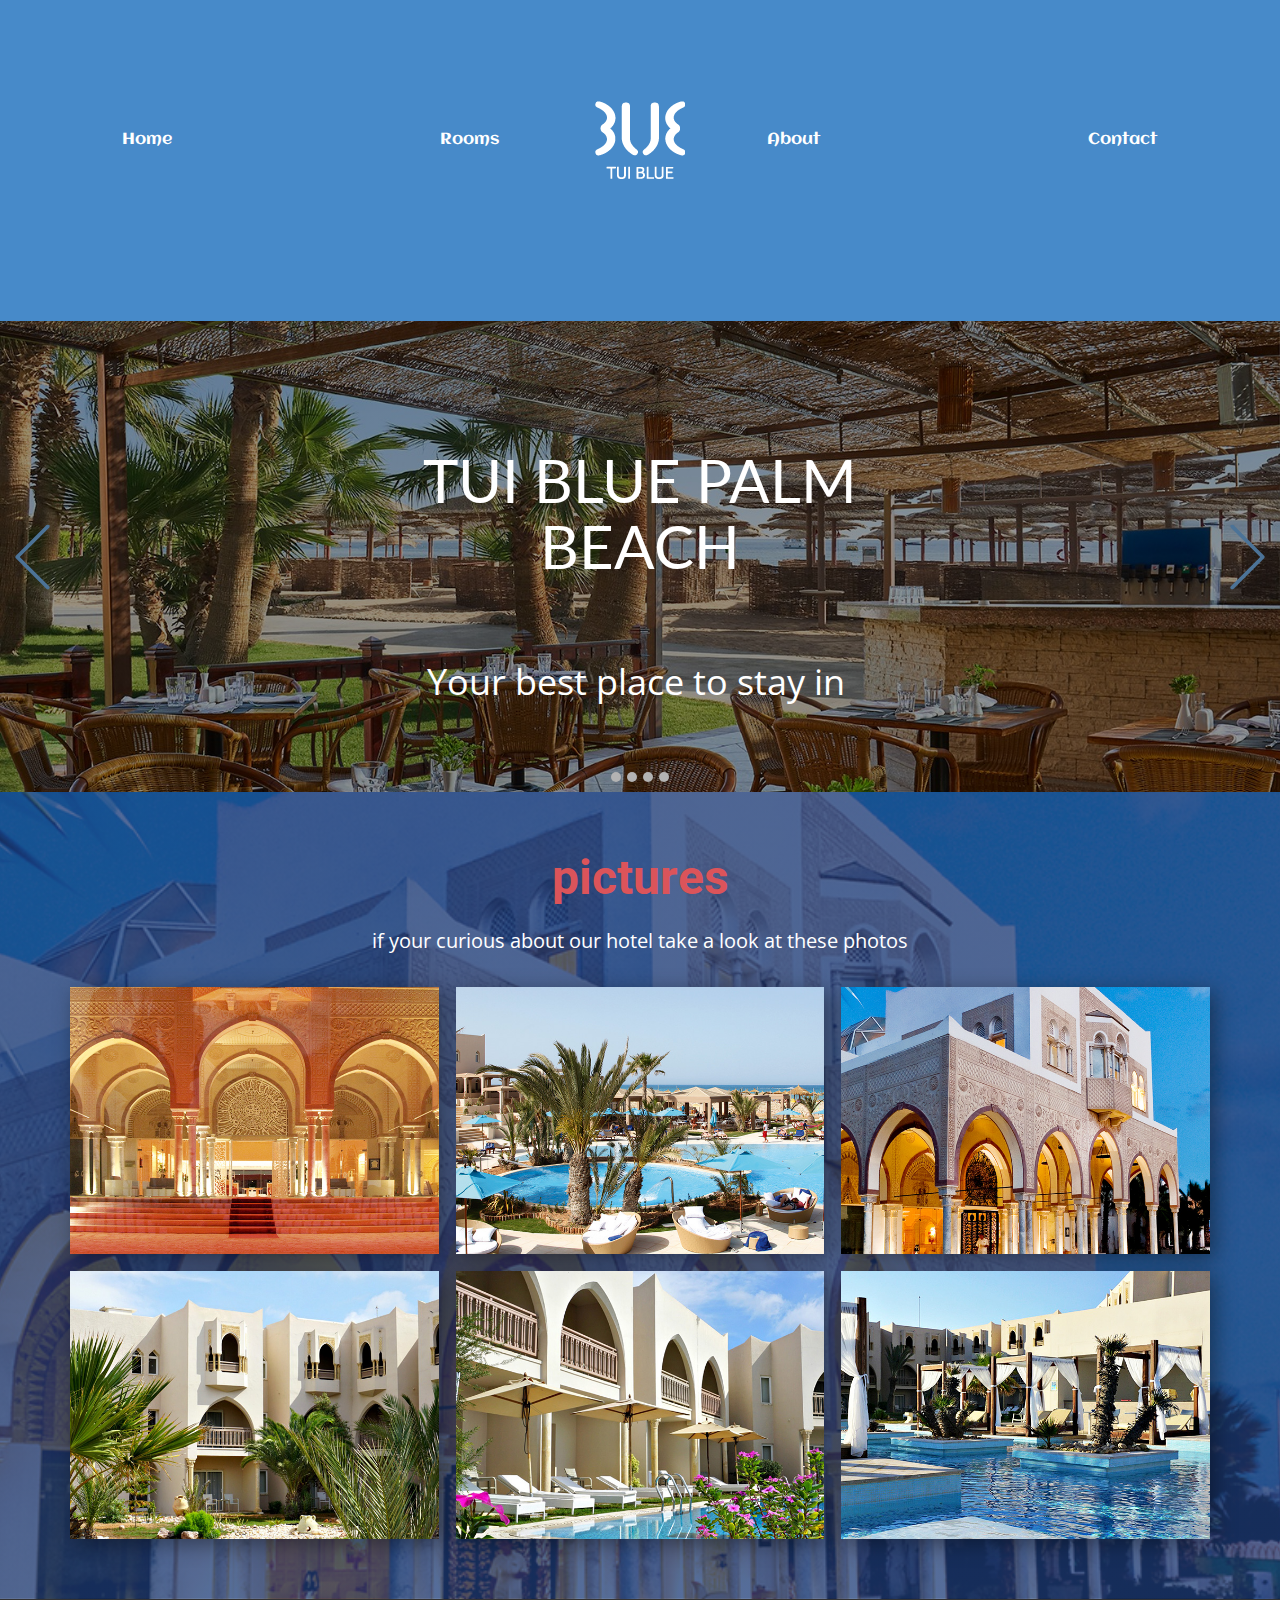
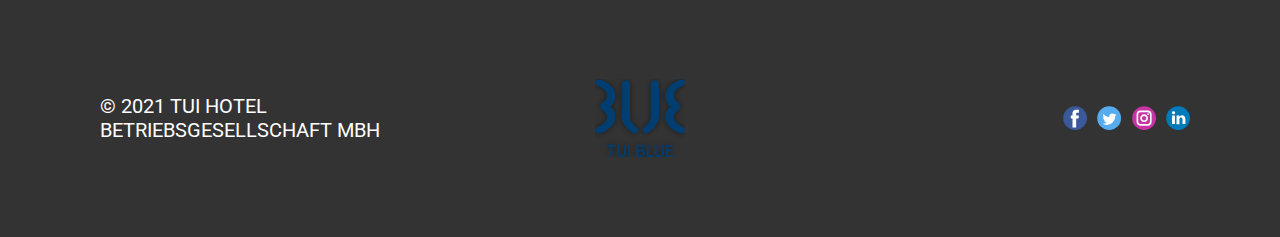
<file: Site1/index.html>
<!DOCTYPE html>
<html style="font-size: 16px;" lang="en-TN">
  <head>
    <meta name="viewport" content="width=device-width, initial-scale=1.0">
    <meta charset="utf-8">
    <meta name="keywords" content="">
    <meta name="description" content="">
    <meta name="page_type" content="np-template-header-footer-from-plugin">
    <title>Home</title>
    <link rel="stylesheet" href="nicepage.css" media="screen">
<link rel="stylesheet" href="Home.css" media="screen">
    <script class="u-script" type="text/javascript" src="jquery.js" defer=""></script>
    <script class="u-script" type="text/javascript" src="nicepage.js" defer=""></script>
    <meta name="generator" content="Nicepage 4.2.6, nicepage.com">
    <link id="u-theme-google-font" rel="stylesheet" href="https://fonts.googleapis.com/css?family=Roboto:100,100i,300,300i,400,400i,500,500i,700,700i,900,900i|Open+Sans:300,300i,400,400i,600,600i,700,700i,800,800i">
    <link id="u-page-google-font" rel="stylesheet" href="https://fonts.googleapis.com/css?family=Lato:100,100i,300,300i,400,400i,700,700i,900,900i|Aclonica:400">
    
    
    
    <script type="application/ld+json">{
		"@context": "http://schema.org",
		"@type": "Organization",
		"name": "Site1",
		"logo": "images/tui.png",
		"sameAs": []
}</script>
    <meta name="theme-color" content="#478ac9">
    <meta property="og:title" content="Home">
    <meta property="og:description" content="">
    <meta property="og:type" content="website">
  </head>
  <body data-home-page="Home.html" data-home-page-title="Home" class="u-body"><header class="u-clearfix u-header u-palette-1-base u-header" id="sec-a948"><div class="u-clearfix u-sheet u-sheet-1">
        <nav class="u-menu u-menu-dropdown u-offcanvas u-menu-1">
          <div class="menu-collapse u-custom-font" style="font-size: 1rem; letter-spacing: 0px; font-family: Aclonica;">
            <a class="u-button-style u-custom-active-color u-custom-left-right-menu-spacing u-custom-padding-bottom u-custom-text-active-color u-custom-top-bottom-menu-spacing u-nav-link u-text-active-palette-1-base u-text-hover-palette-2-base" href="#">
              <svg viewBox="0 0 24 24"><use xmlns:xlink="http://www.w3.org/1999/xlink" xlink:href="#menu-hamburger"></use></svg>
              <svg version="1.1" xmlns="http://www.w3.org/2000/svg" xmlns:xlink="http://www.w3.org/1999/xlink"><defs><symbol id="menu-hamburger" viewBox="0 0 16 16" style="width: 16px; height: 16px;"><rect y="1" width="16" height="2"></rect><rect y="7" width="16" height="2"></rect><rect y="13" width="16" height="2"></rect>
</symbol>
</defs></svg>
            </a>
          </div>
          <div class="u-custom-menu u-nav-container">
            <ul class="u-custom-font u-nav u-spacing-100 u-unstyled u-nav-1"><li class="u-nav-item"><a class="u-active-palette-1-base u-button-style u-nav-link u-text-active-white u-text-hover-palette-2-base" href="Home.html" style="padding: 28px 84px;">Home</a>
</li><li class="u-nav-item"><a class="u-active-palette-1-base u-button-style u-nav-link u-text-active-white u-text-hover-palette-2-base" href="Rooms.html" style="padding: 28px 84px;">Rooms</a>
</li><li class="u-nav-item"><a class="u-active-palette-1-base u-button-style u-nav-link u-text-active-white u-text-hover-palette-2-base" href="About.html" style="padding: 28px 84px;">About</a>
</li><li class="u-nav-item"><a class="u-active-palette-1-base u-button-style u-nav-link u-text-active-white u-text-hover-palette-2-base" href="Contact.html" style="padding: 28px 84px;">Contact</a>
</li></ul>
          </div>
          <div class="u-custom-menu u-nav-container-collapse">
            <div class="u-black u-container-style u-inner-container-layout u-opacity u-opacity-95 u-sidenav">
              <div class="u-inner-container-layout u-sidenav-overflow">
                <div class="u-menu-close"></div>
                <ul class="u-align-center u-nav u-popupmenu-items u-unstyled u-nav-2"><li class="u-nav-item"><a class="u-button-style u-nav-link" href="Home.html" style="padding: 28px 84px;">Home</a>
</li><li class="u-nav-item"><a class="u-button-style u-nav-link" href="Rooms.html" style="padding: 28px 84px;">Rooms</a>
</li><li class="u-nav-item"><a class="u-button-style u-nav-link" href="About.html" style="padding: 28px 84px;">About</a>
</li><li class="u-nav-item"><a class="u-button-style u-nav-link" href="Contact.html" style="padding: 28px 84px;">Contact</a>
</li></ul>
              </div>
            </div>
            <div class="u-black u-menu-overlay u-opacity u-opacity-70"></div>
          </div>
        </nav>
        <a href="https://nicepage.one" class="u-image u-logo u-image-1" data-image-width="90" data-image-height="78">
          <img src="images/tui.png" class="u-logo-image u-logo-image-1">
        </a>
      </div></header>
    <section class="u-carousel u-carousel-duration-1000 u-slide u-block-6343-1" id="carousel_7de4" data-interval="5000" data-u-ride="carousel">
      <ol class="u-absolute-hcenter u-carousel-indicators u-block-6343-2">
        <li data-u-target="#carousel_7de4" class="u-active u-grey-30 u-shape-circle" data-u-slide-to="0" style="width: 10px; height: 10px;"></li>
        <li data-u-target="#carousel_7de4" class="u-grey-30 u-shape-circle" data-u-slide-to="1" style="width: 10px; height: 10px;"></li>
        <li data-u-target="#carousel_7de4" class="u-grey-30 u-shape-circle" style="width: 10px; height: 10px;" data-u-slide-to="2"></li>
        <li data-u-target="#carousel_7de4" class="u-grey-30 u-shape-circle" style="width: 10px; height: 10px;" data-u-slide-to="3"></li>
      </ol>
      <div class="u-carousel-inner" role="listbox">
        <div class="u-active u-align-center u-carousel-item u-clearfix u-image u-shading u-section-1-1" src="" data-image-width="1570" data-image-height="1047">
          <div class="u-clearfix u-sheet u-sheet-1">
            <h1 class="u-custom-font u-font-lato u-text u-text-1">TUI BLUE PALM BEACH</h1>
            <p class="u-large-text u-text u-text-variant u-text-2"> Your best place to stay in&nbsp; </p>
          </div>
        </div>
        <div class="u-align-center u-carousel-item u-clearfix u-image u-shading u-section-1-2" src="" data-image-width="1365" data-image-height="1365">
          <div class="u-align-left u-clearfix u-sheet u-sheet-1">
            <div class="u-expanded-width u-list u-list-1">
              <div class="u-repeater u-repeater-1">
                <div class="u-align-center u-container-style u-list-item u-repeater-item">
                  <div class="u-container-layout u-similar-container u-container-layout-1">
                    <h1 class="u-text u-title u-text-1" data-animation-name="counter" data-animation-event="scroll" data-animation-duration="3000">300'000</h1>
                    <p class="u-text u-text-2"> satisfied customers </p>
                  </div>
                </div>
                <div class="u-align-center u-container-style u-list-item u-repeater-item">
                  <div class="u-container-layout u-similar-container u-container-layout-2">
                    <h1 class="u-text u-title u-text-3" data-animation-name="counter" data-animation-event="scroll" data-animation-duration="3000">200</h1>
                    <p class="u-text u-text-4">staff</p>
                  </div>
                </div>
              </div>
            </div>
            <h6 class="u-align-center u-text u-text-5"> Houmt Souk . Djerba . Tunisia</h6>
          </div>
        </div>
        <div class="u-align-center u-carousel-item u-clearfix u-image u-shading u-section-1-3" src="" data-image-width="1366" data-image-height="1366">
          <div class="u-align-left u-clearfix u-sheet u-sheet-1">
            <div class="u-list u-list-1">
              <div class="u-repeater u-repeater-1">
                <div class="u-align-center u-container-style u-list-item u-repeater-item">
                  <div class="u-container-layout u-similar-container u-container-layout-1">
                    <h1 class="u-text u-title u-text-1" data-animation-name="counter" data-animation-event="scroll" data-animation-duration="3000">1000</h1>
                    <p class="u-text u-text-2">rooms</p>
                  </div>
                </div>
                <div class="u-align-center u-container-style u-list-item u-repeater-item">
                  <div class="u-container-layout u-similar-container u-container-layout-2">
                    <h1 class="u-text u-title u-text-3" data-animation-name="counter" data-animation-event="scroll" data-animation-duration="3000">3</h1>
                    <p class="u-text u-text-4">pools</p>
                  </div>
                </div>
                <div class="u-align-center u-container-style u-list-item u-repeater-item">
                  <div class="u-container-layout u-similar-container u-container-layout-3">
                    <h1 class="u-text u-title u-text-5" data-animation-name="counter" data-animation-event="scroll" data-animation-duration="3000">4</h1>
                    <p class="u-text u-text-6"> rastaurants</p>
                  </div>
                </div>
              </div>
            </div>
          </div>
        </div>
      </div>
      <a class="u-absolute-vcenter u-carousel-control u-carousel-control-prev u-icon-circle u-text-palette-1-dark-1 u-block-6343-3" href="#carousel_7de4" role="button" data-u-slide="prev">
        <span aria-hidden="true">
          <svg viewBox="0 0 477.175 477.175"><path d="M145.188,238.575l215.5-215.5c5.3-5.3,5.3-13.8,0-19.1s-13.8-5.3-19.1,0l-225.1,225.1c-5.3,5.3-5.3,13.8,0,19.1l225.1,225
                    c2.6,2.6,6.1,4,9.5,4s6.9-1.3,9.5-4c5.3-5.3,5.3-13.8,0-19.1L145.188,238.575z"></path></svg>
        </span>
        <span class="sr-only">Previous</span>
      </a>
      <a class="u-absolute-vcenter u-carousel-control u-carousel-control-next u-icon-circle u-text-palette-1-dark-1 u-block-6343-4" href="#carousel_7de4" role="button" data-u-slide="next">
        <span aria-hidden="true">
          <svg viewBox="0 0 477.175 477.175"><path d="M360.731,229.075l-225.1-225.1c-5.3-5.3-13.8-5.3-19.1,0s-5.3,13.8,0,19.1l215.5,215.5l-215.5,215.5
                    c-5.3,5.3-5.3,13.8,0,19.1c2.6,2.6,6.1,4,9.5,4c3.4,0,6.9-1.3,9.5-4l225.1-225.1C365.931,242.875,365.931,234.275,360.731,229.075z"></path></svg>
        </span>
        <span class="sr-only">Next</span>
      </a>
    </section>
    <section class="u-align-center u-clearfix u-image u-shading u-section-2" id="sec-9615" data-image-width="1268" data-image-height="505">
      <div class="u-clearfix u-sheet u-valign-middle u-sheet-1">
        <h2 class="u-text u-text-default u-text-palette-2-base u-text-1">pictures</h2>
        <p class="u-text u-text-2">
          <span style="font-size: 1.25rem; font-weight: 400;">if your curious about our hotel ​take a look at these photos</span>
        </p>
        <div class="u-expanded-width u-gallery u-layout-grid u-lightbox u-show-text-on-hover u-gallery-1">
          <div class="u-gallery-inner u-gallery-inner-1">
            <div class="u-effect-fade u-gallery-item u-shape-rectangle u-gallery-item-1">
              <div class="u-back-slide" data-image-width="1268" data-image-height="505">
                <img class="u-back-image u-expanded" src="images/palm-beach-palace-eingang-nachts.jpg">
              </div>
              <div class="u-over-slide u-shading u-over-slide-1">
                <h3 class="u-gallery-heading"></h3>
                <p class="u-gallery-text"></p>
              </div>
            </div>
            <div class="u-effect-fade u-gallery-item u-shape-rectangle u-gallery-item-2">
              <div class="u-back-slide" data-image-width="1268" data-image-height="505">
                <img class="u-back-image u-expanded" src="images/palm-beach-palace-pool.jpg">
              </div>
              <div class="u-over-slide u-shading u-over-slide-2">
                <h3 class="u-gallery-heading"></h3>
                <p class="u-gallery-text"></p>
              </div>
            </div>
            <div class="u-effect-fade u-gallery-item u-shape-rectangle u-gallery-item-3">
              <div class="u-back-slide" data-image-width="1268" data-image-height="505">
                <img class="u-back-image u-expanded" src="images/palm-beach-palace-eingang.jpg">
              </div>
              <div class="u-over-slide u-shading u-over-slide-3">
                <h3 class="u-gallery-heading"></h3>
                <p class="u-gallery-text"></p>
              </div>
            </div>
            <div class="u-effect-fade u-gallery-item u-shape-rectangle u-gallery-item-4">
              <div class="u-back-slide" data-image-width="1268" data-image-height="505">
                <img class="u-back-image u-expanded" src="images/palm-beach-palace-anlage.jpg">
              </div>
              <div class="u-over-slide u-shading u-over-slide-4">
                <h3 class="u-gallery-heading"></h3>
                <p class="u-gallery-text"></p>
              </div>
            </div>
            <div class="u-effect-fade u-gallery-item u-shape-rectangle u-gallery-item-5">
              <div class="u-back-slide" data-image-width="1268" data-image-height="505">
                <img class="u-back-image u-expanded" src="images/palm-beach-palace-swim-up-pool-blumen.jpg">
              </div>
              <div class="u-over-slide u-shading u-over-slide-5">
                <h3 class="u-gallery-heading"></h3>
                <p class="u-gallery-text"></p>
              </div>
            </div>
            <div class="u-effect-fade u-gallery-item u-shape-rectangle u-gallery-item-6">
              <div class="u-back-slide" data-image-width="1268" data-image-height="505">
                <img class="u-back-image u-expanded" src="images/palm-beach-palace-relaxpool.jpg">
              </div>
              <div class="u-over-slide u-shading u-over-slide-6">
                <h3 class="u-gallery-heading"></h3>
                <p class="u-gallery-text"></p>
              </div>
            </div>
          </div>
        </div>
      </div>
    </section>
    
    
    <footer class="u-clearfix u-footer u-grey-80" id="sec-fdbc"><div class="u-clearfix u-sheet u-sheet-1">
        <div class="u-clearfix u-expanded-width u-gutter-30 u-layout-wrap u-layout-wrap-1">
          <div class="u-gutter-0 u-layout">
            <div class="u-layout-row">
              <div class="u-align-center-sm u-align-center-xs u-align-left-md u-align-left-xl u-container-style u-layout-cell u-left-cell u-size-20 u-size-20-md u-layout-cell-1">
                <div class="u-container-layout u-valign-middle u-container-layout-1"><!--position-->
                  <div data-position="" class="u-position"><!--block-->
                    <div class="u-block">
                      <div class="u-block-container u-clearfix"><!--block_header-->
                        <h5 class="u-block-header u-text"><!--block_header_content-->© 2021 TUI HOTEL BETRIEBSGESELLSCHAFT MBH<!--/block_header_content--></h5><!--/block_header--><!--block_content-->
                        <div class="u-block-content u-text"><!--block_content_content--><!--/block_content_content--></div><!--/block_content-->
                      </div>
                    </div><!--/block-->
                  </div><!--/position-->
                </div>
              </div>
              <div class="u-align-center-sm u-align-right-md u-container-style u-layout-cell u-size-20 u-size-20-md u-layout-cell-2">
                <div class="u-container-layout u-valign-middle u-container-layout-2">
                  <a href="https://nicepage.com" class="u-image u-logo u-image-1" data-image-width="90" data-image-height="78">
                    <img src="images/download1.png" class="u-logo-image u-logo-image-1">
                  </a>
                </div>
              </div>
              <div class="u-align-center-sm u-align-center-xs u-align-left-md u-align-right-lg u-align-right-xl u-container-style u-layout-cell u-right-cell u-size-20 u-size-20-md u-layout-cell-3">
                <div class="u-container-layout u-valign-middle u-container-layout-3">
                  <div class="u-social-icons u-spacing-10 u-social-icons-1">
                    <a class="u-social-url" title="facebook" target="_blank" href=""><span class="u-icon u-social-facebook u-social-icon u-icon-1"><svg class="u-svg-link" preserveAspectRatio="xMidYMin slice" viewBox="0 0 112 112" style=""><use xmlns:xlink="http://www.w3.org/1999/xlink" xlink:href="#svg-edb6"></use></svg><svg class="u-svg-content" viewBox="0 0 112 112" x="0" y="0" id="svg-edb6"><circle fill="currentColor" cx="56.1" cy="56.1" r="55"></circle><path fill="#FFFFFF" d="M73.5,31.6h-9.1c-1.4,0-3.6,0.8-3.6,3.9v8.5h12.6L72,58.3H60.8v40.8H43.9V58.3h-8V43.9h8v-9.2
            c0-6.7,3.1-17,17-17h12.5v13.9H73.5z"></path></svg></span>
                    </a>
                    <a class="u-social-url" title="twitter" target="_blank" href=""><span class="u-icon u-social-icon u-social-twitter u-icon-2"><svg class="u-svg-link" preserveAspectRatio="xMidYMin slice" viewBox="0 0 112 112" style=""><use xmlns:xlink="http://www.w3.org/1999/xlink" xlink:href="#svg-a5d7"></use></svg><svg class="u-svg-content" viewBox="0 0 112 112" x="0" y="0" id="svg-a5d7"><circle fill="currentColor" class="st0" cx="56.1" cy="56.1" r="55"></circle><path fill="#FFFFFF" d="M83.8,47.3c0,0.6,0,1.2,0,1.7c0,17.7-13.5,38.2-38.2,38.2C38,87.2,31,85,25,81.2c1,0.1,2.1,0.2,3.2,0.2
            c6.3,0,12.1-2.1,16.7-5.7c-5.9-0.1-10.8-4-12.5-9.3c0.8,0.2,1.7,0.2,2.5,0.2c1.2,0,2.4-0.2,3.5-0.5c-6.1-1.2-10.8-6.7-10.8-13.1
            c0-0.1,0-0.1,0-0.2c1.8,1,3.9,1.6,6.1,1.7c-3.6-2.4-6-6.5-6-11.2c0-2.5,0.7-4.8,1.8-6.7c6.6,8.1,16.5,13.5,27.6,14
            c-0.2-1-0.3-2-0.3-3.1c0-7.4,6-13.4,13.4-13.4c3.9,0,7.3,1.6,9.8,4.2c3.1-0.6,5.9-1.7,8.5-3.3c-1,3.1-3.1,5.8-5.9,7.4
            c2.7-0.3,5.3-1,7.7-2.1C88.7,43,86.4,45.4,83.8,47.3z"></path></svg></span>
                    </a>
                    <a class="u-social-url" title="instagram" target="_blank" href=""><span class="u-icon u-social-icon u-social-instagram u-icon-3"><svg class="u-svg-link" preserveAspectRatio="xMidYMin slice" viewBox="0 0 112 112" style=""><use xmlns:xlink="http://www.w3.org/1999/xlink" xlink:href="#svg-7af6"></use></svg><svg class="u-svg-content" viewBox="0 0 112 112" x="0" y="0" id="svg-7af6"><circle fill="currentColor" cx="56.1" cy="56.1" r="55"></circle><path fill="#FFFFFF" d="M55.9,38.2c-9.9,0-17.9,8-17.9,17.9C38,66,46,74,55.9,74c9.9,0,17.9-8,17.9-17.9C73.8,46.2,65.8,38.2,55.9,38.2
            z M55.9,66.4c-5.7,0-10.3-4.6-10.3-10.3c-0.1-5.7,4.6-10.3,10.3-10.3c5.7,0,10.3,4.6,10.3,10.3C66.2,61.8,61.6,66.4,55.9,66.4z"></path><path fill="#FFFFFF" d="M74.3,33.5c-2.3,0-4.2,1.9-4.2,4.2s1.9,4.2,4.2,4.2s4.2-1.9,4.2-4.2S76.6,33.5,74.3,33.5z"></path><path fill="#FFFFFF" d="M73.1,21.3H38.6c-9.7,0-17.5,7.9-17.5,17.5v34.5c0,9.7,7.9,17.6,17.5,17.6h34.5c9.7,0,17.5-7.9,17.5-17.5V38.8
            C90.6,29.1,82.7,21.3,73.1,21.3z M83,73.3c0,5.5-4.5,9.9-9.9,9.9H38.6c-5.5,0-9.9-4.5-9.9-9.9V38.8c0-5.5,4.5-9.9,9.9-9.9h34.5
            c5.5,0,9.9,4.5,9.9,9.9V73.3z"></path></svg></span>
                    </a>
                    <a class="u-social-url" title="linkedin" target="_blank" href=""><span class="u-icon u-social-icon u-social-linkedin u-icon-4"><svg class="u-svg-link" preserveAspectRatio="xMidYMin slice" viewBox="0 0 112 112" style=""><use xmlns:xlink="http://www.w3.org/1999/xlink" xlink:href="#svg-b496"></use></svg><svg class="u-svg-content" viewBox="0 0 112 112" x="0" y="0" id="svg-b496"><circle fill="currentColor" cx="56.1" cy="56.1" r="55"></circle><path fill="#FFFFFF" d="M41.3,83.7H27.9V43.4h13.4V83.7z M34.6,37.9L34.6,37.9c-4.6,0-7.5-3.1-7.5-7c0-4,3-7,7.6-7s7.4,3,7.5,7
            C42.2,34.8,39.2,37.9,34.6,37.9z M89.6,83.7H76.2V62.2c0-5.4-1.9-9.1-6.8-9.1c-3.7,0-5.9,2.5-6.9,4.9c-0.4,0.9-0.4,2.1-0.4,3.3v22.5
            H48.7c0,0,0.2-36.5,0-40.3h13.4v5.7c1.8-2.7,5-6.7,12.1-6.7c8.8,0,15.4,5.8,15.4,18.1V83.7z"></path></svg></span>
                    </a>
                  </div>
                </div>
              </div>
            </div>
          </div>
        </div>
      </div></footer>
   
  </body>
</html>
</file>
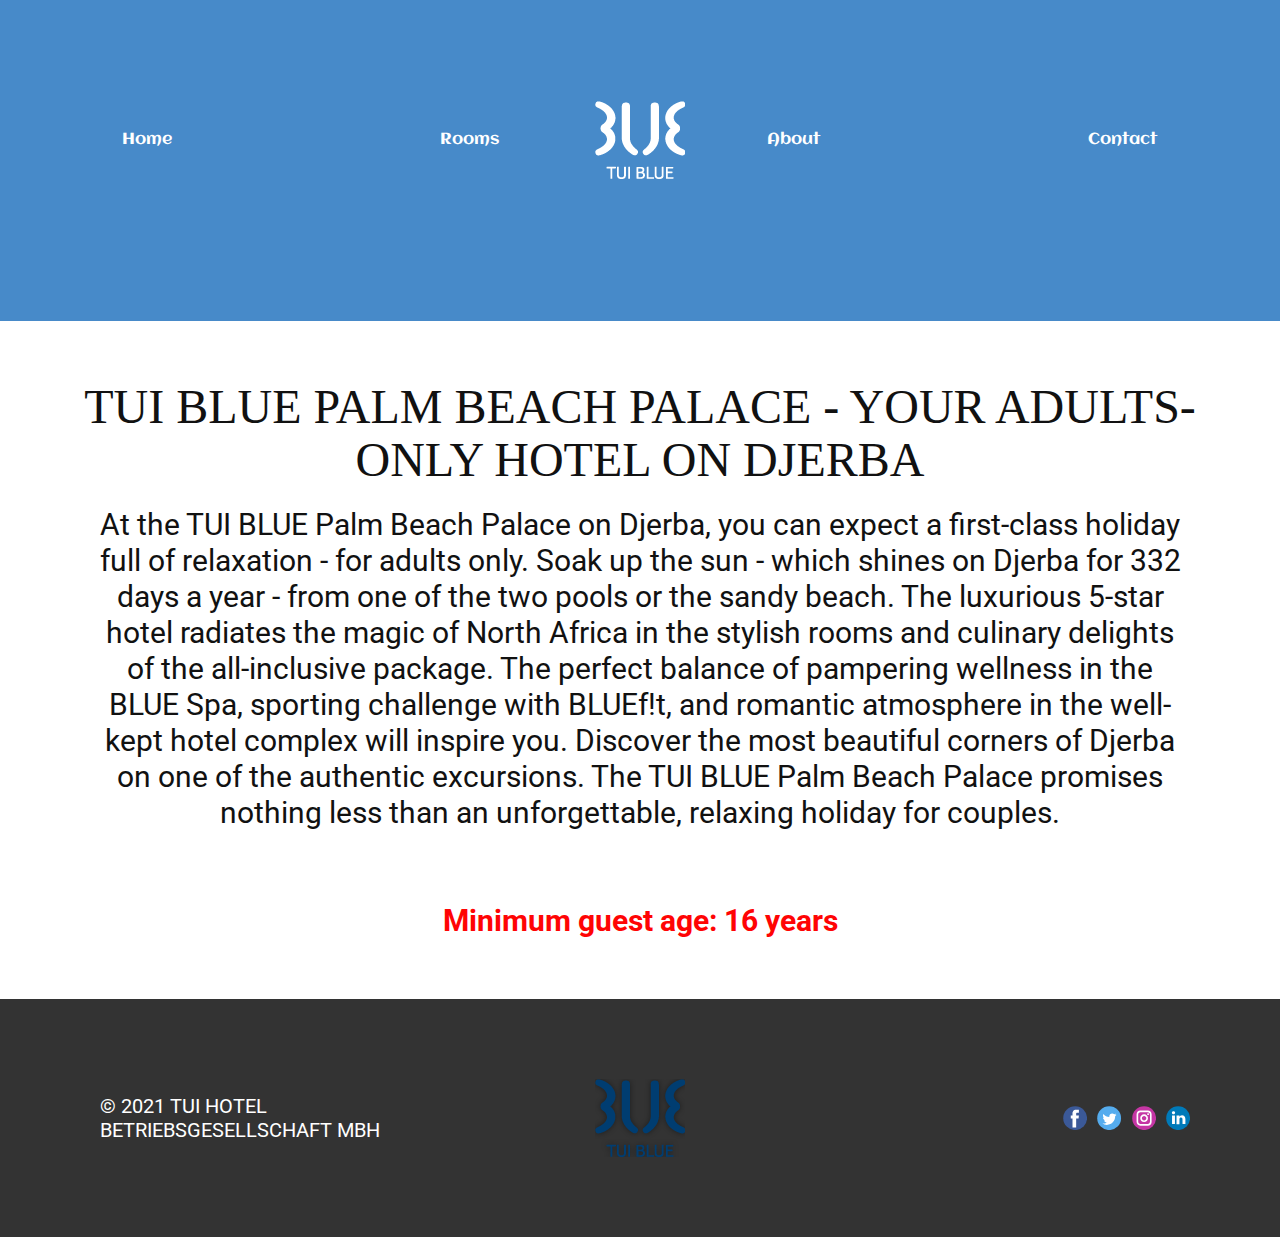
<file: Site1/About.html>
<!DOCTYPE html>
<html style="font-size: 16px;" lang="en-TN">
  <head>
    <meta name="viewport" content="width=device-width, initial-scale=1.0">
    <meta charset="utf-8">
    <meta name="keywords" content="">
    <meta name="description" content="">
    <meta name="page_type" content="np-template-header-footer-from-plugin">
    <title>About</title>
    <link rel="stylesheet" href="nicepage.css" media="screen">
<link rel="stylesheet" href="About.css" media="screen">
    <script class="u-script" type="text/javascript" src="jquery.js" defer=""></script>
    <script class="u-script" type="text/javascript" src="nicepage.js" defer=""></script>
    <meta name="generator" content="Nicepage 4.2.6, nicepage.com">
    <link id="u-theme-google-font" rel="stylesheet" href="https://fonts.googleapis.com/css?family=Roboto:100,100i,300,300i,400,400i,500,500i,700,700i,900,900i|Open+Sans:300,300i,400,400i,600,600i,700,700i,800,800i">
    <link id="u-page-google-font" rel="stylesheet" href="https://fonts.googleapis.com/css?family=Aclonica:400">
    
    
    <script type="application/ld+json">{
		"@context": "http://schema.org",
		"@type": "Organization",
		"name": "Site1",
		"logo": "images/tui.png",
		"sameAs": []
}</script>
    <meta name="theme-color" content="#478ac9">
    <meta property="og:title" content="About">
    <meta property="og:description" content="">
    <meta property="og:type" content="website">
  </head>
  <body class="u-body"><header class="u-clearfix u-header u-palette-1-base u-header" id="sec-a948"><div class="u-clearfix u-sheet u-sheet-1">
        <nav class="u-menu u-menu-dropdown u-offcanvas u-menu-1">
          <div class="menu-collapse u-custom-font" style="font-size: 1rem; letter-spacing: 0px; font-family: Aclonica;">
            <a class="u-button-style u-custom-active-color u-custom-left-right-menu-spacing u-custom-padding-bottom u-custom-text-active-color u-custom-top-bottom-menu-spacing u-nav-link u-text-active-palette-1-base u-text-hover-palette-2-base" href="#">
              <svg viewBox="0 0 24 24"><use xmlns:xlink="http://www.w3.org/1999/xlink" xlink:href="#menu-hamburger"></use></svg>
              <svg version="1.1" xmlns="http://www.w3.org/2000/svg" xmlns:xlink="http://www.w3.org/1999/xlink"><defs><symbol id="menu-hamburger" viewBox="0 0 16 16" style="width: 16px; height: 16px;"><rect y="1" width="16" height="2"></rect><rect y="7" width="16" height="2"></rect><rect y="13" width="16" height="2"></rect>
</symbol>
</defs></svg>
            </a>
          </div>
          <div class="u-custom-menu u-nav-container">
            <ul class="u-custom-font u-nav u-spacing-100 u-unstyled u-nav-1"><li class="u-nav-item"><a class="u-active-palette-1-base u-button-style u-nav-link u-text-active-white u-text-hover-palette-2-base" href="Home.html" style="padding: 28px 84px;">Home</a>
</li><li class="u-nav-item"><a class="u-active-palette-1-base u-button-style u-nav-link u-text-active-white u-text-hover-palette-2-base" href="Rooms.html" style="padding: 28px 84px;">Rooms</a>
</li><li class="u-nav-item"><a class="u-active-palette-1-base u-button-style u-nav-link u-text-active-white u-text-hover-palette-2-base" href="About.html" style="padding: 28px 84px;">About</a>
</li><li class="u-nav-item"><a class="u-active-palette-1-base u-button-style u-nav-link u-text-active-white u-text-hover-palette-2-base" href="Contact.html" style="padding: 28px 84px;">Contact</a>
</li></ul>
          </div>
          <div class="u-custom-menu u-nav-container-collapse">
            <div class="u-black u-container-style u-inner-container-layout u-opacity u-opacity-95 u-sidenav">
              <div class="u-inner-container-layout u-sidenav-overflow">
                <div class="u-menu-close"></div>
                <ul class="u-align-center u-nav u-popupmenu-items u-unstyled u-nav-2"><li class="u-nav-item"><a class="u-button-style u-nav-link" href="Home.html" style="padding: 28px 84px;">Home</a>
</li><li class="u-nav-item"><a class="u-button-style u-nav-link" href="Rooms.html" style="padding: 28px 84px;">Rooms</a>
</li><li class="u-nav-item"><a class="u-button-style u-nav-link" href="About.html" style="padding: 28px 84px;">About</a>
</li><li class="u-nav-item"><a class="u-button-style u-nav-link" href="Contact.html" style="padding: 28px 84px;">Contact</a>
</li></ul>
              </div>
            </div>
            <div class="u-black u-menu-overlay u-opacity u-opacity-70"></div>
          </div>
        </nav>
        <a href="https://nicepage.one" class="u-image u-logo u-image-1" data-image-width="90" data-image-height="78">
          <img src="images/tui.png" class="u-logo-image u-logo-image-1">
        </a>
      </div></header>
    <section class="u-align-center u-clearfix u-section-1" id="sec-6341">
      <div class="u-clearfix u-sheet u-sheet-1">
        <h1 class="u-custom-font u-font-georgia u-text u-text-default u-text-1"> TUI BLUE PALM BEACH PALACE - YOUR ADULTS-ONLY HOTEL ON DJERBA</h1>
        <h3 class="u-align-center u-text u-text-2"> At the TUI BLUE Palm Beach Palace on Djerba, you can expect a first-class holiday full of relaxation - for adults only. Soak up the sun - which shines on Djerba for 332 days a year - from one of the two pools or the sandy beach. The luxurious 5-star hotel radiates the magic of North Africa in the stylish rooms and culinary delights of the all-inclusive package. The perfect balance of pampering wellness in the BLUE Spa, sporting challenge with BLUEf!t, and romantic atmosphere in the well-kept hotel complex will inspire you. Discover the most beautiful corners of Djerba on one of the authentic excursions. The TUI BLUE Palm Beach Palace promises nothing less than an unforgettable, relaxing holiday for couples.<br>
          <br>
          <br>
          <span style="font-weight: 700;" class="u-text-custom-color-3">Minimum guest age: 16 years</span>
        </h3>
      </div>
    </section>
    
    
    <footer class="u-clearfix u-footer u-grey-80" id="sec-fdbc"><div class="u-clearfix u-sheet u-sheet-1">
        <div class="u-clearfix u-expanded-width u-gutter-30 u-layout-wrap u-layout-wrap-1">
          <div class="u-gutter-0 u-layout">
            <div class="u-layout-row">
              <div class="u-align-center-sm u-align-center-xs u-align-left-md u-align-left-xl u-container-style u-layout-cell u-left-cell u-size-20 u-size-20-md u-layout-cell-1">
                <div class="u-container-layout u-valign-middle u-container-layout-1"><!--position-->
                  <div data-position="" class="u-position"><!--block-->
                    <div class="u-block">
                      <div class="u-block-container u-clearfix"><!--block_header-->
                        <h5 class="u-block-header u-text"><!--block_header_content-->© 2021 TUI HOTEL BETRIEBSGESELLSCHAFT MBH<!--/block_header_content--></h5><!--/block_header--><!--block_content-->
                        <div class="u-block-content u-text"><!--block_content_content--><!--/block_content_content--></div><!--/block_content-->
                      </div>
                    </div><!--/block-->
                  </div><!--/position-->
                </div>
              </div>
              <div class="u-align-center-sm u-align-right-md u-container-style u-layout-cell u-size-20 u-size-20-md u-layout-cell-2">
                <div class="u-container-layout u-valign-middle u-container-layout-2">
                  <a href="https://nicepage.com" class="u-image u-logo u-image-1" data-image-width="90" data-image-height="78">
                    <img src="images/download1.png" class="u-logo-image u-logo-image-1">
                  </a>
                </div>
              </div>
              <div class="u-align-center-sm u-align-center-xs u-align-left-md u-align-right-lg u-align-right-xl u-container-style u-layout-cell u-right-cell u-size-20 u-size-20-md u-layout-cell-3">
                <div class="u-container-layout u-valign-middle u-container-layout-3">
                  <div class="u-social-icons u-spacing-10 u-social-icons-1">
                    <a class="u-social-url" title="facebook" target="_blank" href=""><span class="u-icon u-social-facebook u-social-icon u-icon-1"><svg class="u-svg-link" preserveAspectRatio="xMidYMin slice" viewBox="0 0 112 112" style=""><use xmlns:xlink="http://www.w3.org/1999/xlink" xlink:href="#svg-edb6"></use></svg><svg class="u-svg-content" viewBox="0 0 112 112" x="0" y="0" id="svg-edb6"><circle fill="currentColor" cx="56.1" cy="56.1" r="55"></circle><path fill="#FFFFFF" d="M73.5,31.6h-9.1c-1.4,0-3.6,0.8-3.6,3.9v8.5h12.6L72,58.3H60.8v40.8H43.9V58.3h-8V43.9h8v-9.2
            c0-6.7,3.1-17,17-17h12.5v13.9H73.5z"></path></svg></span>
                    </a>
                    <a class="u-social-url" title="twitter" target="_blank" href=""><span class="u-icon u-social-icon u-social-twitter u-icon-2"><svg class="u-svg-link" preserveAspectRatio="xMidYMin slice" viewBox="0 0 112 112" style=""><use xmlns:xlink="http://www.w3.org/1999/xlink" xlink:href="#svg-a5d7"></use></svg><svg class="u-svg-content" viewBox="0 0 112 112" x="0" y="0" id="svg-a5d7"><circle fill="currentColor" class="st0" cx="56.1" cy="56.1" r="55"></circle><path fill="#FFFFFF" d="M83.8,47.3c0,0.6,0,1.2,0,1.7c0,17.7-13.5,38.2-38.2,38.2C38,87.2,31,85,25,81.2c1,0.1,2.1,0.2,3.2,0.2
            c6.3,0,12.1-2.1,16.7-5.7c-5.9-0.1-10.8-4-12.5-9.3c0.8,0.2,1.7,0.2,2.5,0.2c1.2,0,2.4-0.2,3.5-0.5c-6.1-1.2-10.8-6.7-10.8-13.1
            c0-0.1,0-0.1,0-0.2c1.8,1,3.9,1.6,6.1,1.7c-3.6-2.4-6-6.5-6-11.2c0-2.5,0.7-4.8,1.8-6.7c6.6,8.1,16.5,13.5,27.6,14
            c-0.2-1-0.3-2-0.3-3.1c0-7.4,6-13.4,13.4-13.4c3.9,0,7.3,1.6,9.8,4.2c3.1-0.6,5.9-1.7,8.5-3.3c-1,3.1-3.1,5.8-5.9,7.4
            c2.7-0.3,5.3-1,7.7-2.1C88.7,43,86.4,45.4,83.8,47.3z"></path></svg></span>
                    </a>
                    <a class="u-social-url" title="instagram" target="_blank" href=""><span class="u-icon u-social-icon u-social-instagram u-icon-3"><svg class="u-svg-link" preserveAspectRatio="xMidYMin slice" viewBox="0 0 112 112" style=""><use xmlns:xlink="http://www.w3.org/1999/xlink" xlink:href="#svg-7af6"></use></svg><svg class="u-svg-content" viewBox="0 0 112 112" x="0" y="0" id="svg-7af6"><circle fill="currentColor" cx="56.1" cy="56.1" r="55"></circle><path fill="#FFFFFF" d="M55.9,38.2c-9.9,0-17.9,8-17.9,17.9C38,66,46,74,55.9,74c9.9,0,17.9-8,17.9-17.9C73.8,46.2,65.8,38.2,55.9,38.2
            z M55.9,66.4c-5.7,0-10.3-4.6-10.3-10.3c-0.1-5.7,4.6-10.3,10.3-10.3c5.7,0,10.3,4.6,10.3,10.3C66.2,61.8,61.6,66.4,55.9,66.4z"></path><path fill="#FFFFFF" d="M74.3,33.5c-2.3,0-4.2,1.9-4.2,4.2s1.9,4.2,4.2,4.2s4.2-1.9,4.2-4.2S76.6,33.5,74.3,33.5z"></path><path fill="#FFFFFF" d="M73.1,21.3H38.6c-9.7,0-17.5,7.9-17.5,17.5v34.5c0,9.7,7.9,17.6,17.5,17.6h34.5c9.7,0,17.5-7.9,17.5-17.5V38.8
            C90.6,29.1,82.7,21.3,73.1,21.3z M83,73.3c0,5.5-4.5,9.9-9.9,9.9H38.6c-5.5,0-9.9-4.5-9.9-9.9V38.8c0-5.5,4.5-9.9,9.9-9.9h34.5
            c5.5,0,9.9,4.5,9.9,9.9V73.3z"></path></svg></span>
                    </a>
                    <a class="u-social-url" title="linkedin" target="_blank" href=""><span class="u-icon u-social-icon u-social-linkedin u-icon-4"><svg class="u-svg-link" preserveAspectRatio="xMidYMin slice" viewBox="0 0 112 112" style=""><use xmlns:xlink="http://www.w3.org/1999/xlink" xlink:href="#svg-b496"></use></svg><svg class="u-svg-content" viewBox="0 0 112 112" x="0" y="0" id="svg-b496"><circle fill="currentColor" cx="56.1" cy="56.1" r="55"></circle><path fill="#FFFFFF" d="M41.3,83.7H27.9V43.4h13.4V83.7z M34.6,37.9L34.6,37.9c-4.6,0-7.5-3.1-7.5-7c0-4,3-7,7.6-7s7.4,3,7.5,7
            C42.2,34.8,39.2,37.9,34.6,37.9z M89.6,83.7H76.2V62.2c0-5.4-1.9-9.1-6.8-9.1c-3.7,0-5.9,2.5-6.9,4.9c-0.4,0.9-0.4,2.1-0.4,3.3v22.5
            H48.7c0,0,0.2-36.5,0-40.3h13.4v5.7c1.8-2.7,5-6.7,12.1-6.7c8.8,0,15.4,5.8,15.4,18.1V83.7z"></path></svg></span>
                    </a>
                  </div>
                </div>
              </div>
            </div>
          </div>
        </div>
      </div></footer>
    
  </body>
</html>
</file>
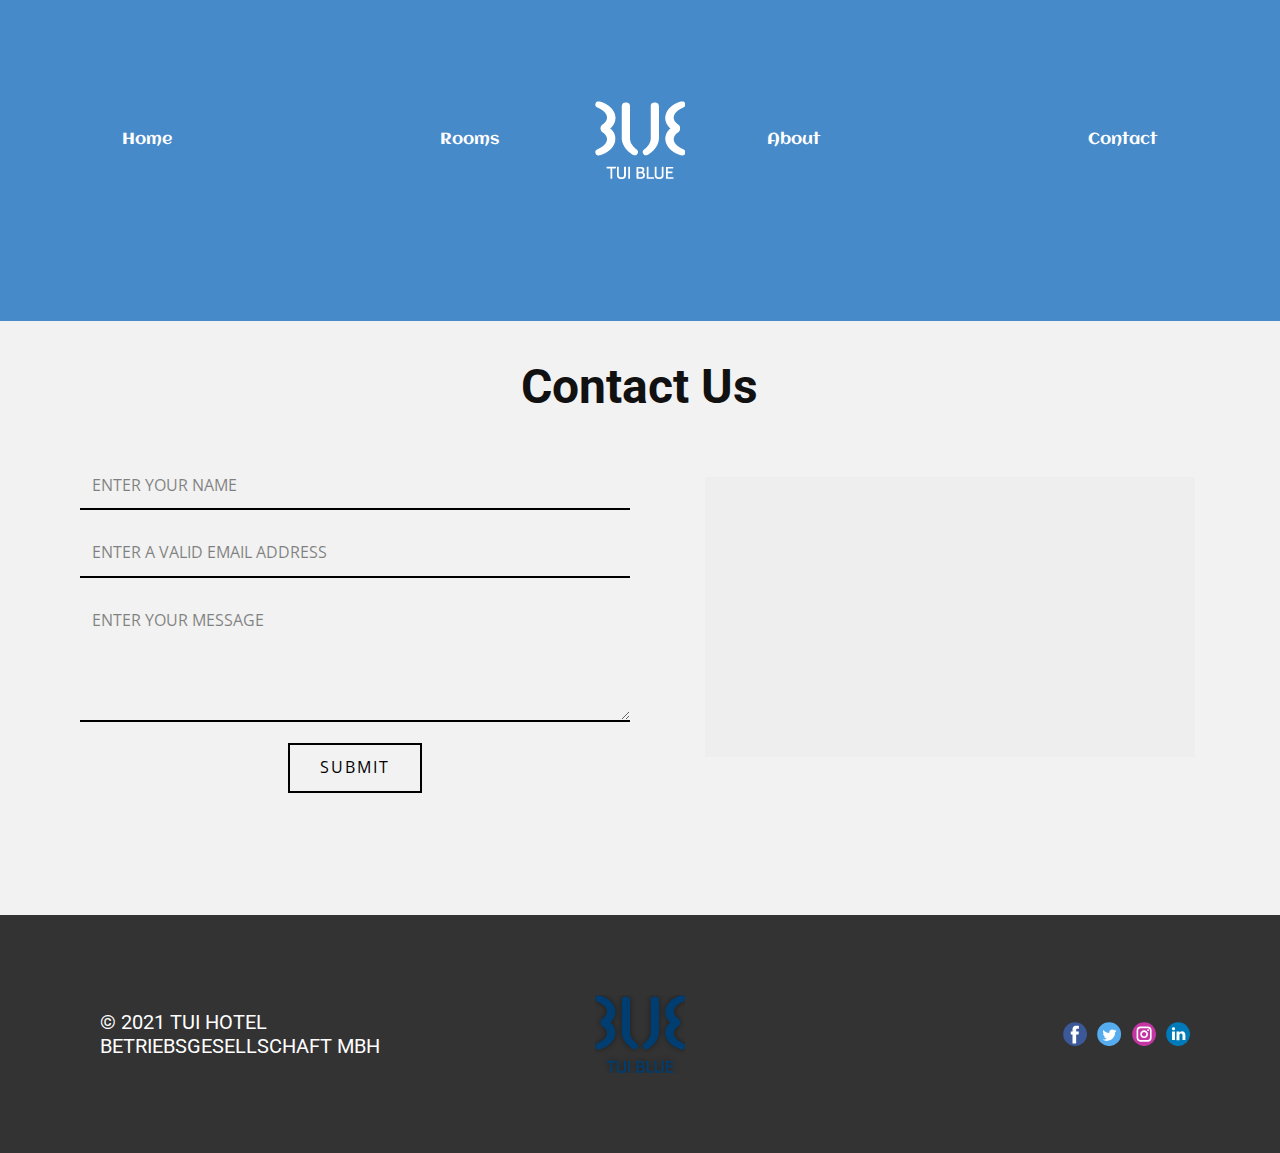
<file: Site1/Contact.html>
<!DOCTYPE html>
<html style="font-size: 16px;" lang="en-TN">
  <head>
    <meta name="viewport" content="width=device-width, initial-scale=1.0">
    <meta charset="utf-8">
    <meta name="keywords" content="">
    <meta name="description" content="">
    <meta name="page_type" content="np-template-header-footer-from-plugin">
    <title>Contact</title>
    <link rel="stylesheet" href="nicepage.css" media="screen">
<link rel="stylesheet" href="Contact.css" media="screen">
    <script class="u-script" type="text/javascript" src="jquery.js" defer=""></script>
    <script class="u-script" type="text/javascript" src="nicepage.js" defer=""></script>
    <meta name="generator" content="Nicepage 4.2.6, nicepage.com">
    <link id="u-theme-google-font" rel="stylesheet" href="https://fonts.googleapis.com/css?family=Roboto:100,100i,300,300i,400,400i,500,500i,700,700i,900,900i|Open+Sans:300,300i,400,400i,600,600i,700,700i,800,800i">
    <link id="u-page-google-font" rel="stylesheet" href="https://fonts.googleapis.com/css?family=Aclonica:400">
    
    
    <script type="application/ld+json">{
		"@context": "http://schema.org",
		"@type": "Organization",
		"name": "Site1",
		"logo": "images/tui.png",
		"sameAs": []
}</script>
    <meta name="theme-color" content="#478ac9">
    <meta property="og:title" content="Contact">
    <meta property="og:description" content="">
    <meta property="og:type" content="website">
  </head>
  <body class="u-body"><header class="u-clearfix u-header u-palette-1-base u-header" id="sec-a948"><div class="u-clearfix u-sheet u-sheet-1">
        <nav class="u-menu u-menu-dropdown u-offcanvas u-menu-1">
          <div class="menu-collapse u-custom-font" style="font-size: 1rem; letter-spacing: 0px; font-family: Aclonica;">
            <a class="u-button-style u-custom-active-color u-custom-left-right-menu-spacing u-custom-padding-bottom u-custom-text-active-color u-custom-top-bottom-menu-spacing u-nav-link u-text-active-palette-1-base u-text-hover-palette-2-base" href="#">
              <svg viewBox="0 0 24 24"><use xmlns:xlink="http://www.w3.org/1999/xlink" xlink:href="#menu-hamburger"></use></svg>
              <svg version="1.1" xmlns="http://www.w3.org/2000/svg" xmlns:xlink="http://www.w3.org/1999/xlink"><defs><symbol id="menu-hamburger" viewBox="0 0 16 16" style="width: 16px; height: 16px;"><rect y="1" width="16" height="2"></rect><rect y="7" width="16" height="2"></rect><rect y="13" width="16" height="2"></rect>
</symbol>
</defs></svg>
            </a>
          </div>
          <div class="u-custom-menu u-nav-container">
            <ul class="u-custom-font u-nav u-spacing-100 u-unstyled u-nav-1"><li class="u-nav-item"><a class="u-active-palette-1-base u-button-style u-nav-link u-text-active-white u-text-hover-palette-2-base" href="Home.html" style="padding: 28px 84px;">Home</a>
</li><li class="u-nav-item"><a class="u-active-palette-1-base u-button-style u-nav-link u-text-active-white u-text-hover-palette-2-base" href="Rooms.html" style="padding: 28px 84px;">Rooms</a>
</li><li class="u-nav-item"><a class="u-active-palette-1-base u-button-style u-nav-link u-text-active-white u-text-hover-palette-2-base" href="About.html" style="padding: 28px 84px;">About</a>
</li><li class="u-nav-item"><a class="u-active-palette-1-base u-button-style u-nav-link u-text-active-white u-text-hover-palette-2-base" href="Contact.html" style="padding: 28px 84px;">Contact</a>
</li></ul>
          </div>
          <div class="u-custom-menu u-nav-container-collapse">
            <div class="u-black u-container-style u-inner-container-layout u-opacity u-opacity-95 u-sidenav">
              <div class="u-inner-container-layout u-sidenav-overflow">
                <div class="u-menu-close"></div>
                <ul class="u-align-center u-nav u-popupmenu-items u-unstyled u-nav-2"><li class="u-nav-item"><a class="u-button-style u-nav-link" href="Home.html" style="padding: 28px 84px;">Home</a>
</li><li class="u-nav-item"><a class="u-button-style u-nav-link" href="Rooms.html" style="padding: 28px 84px;">Rooms</a>
</li><li class="u-nav-item"><a class="u-button-style u-nav-link" href="About.html" style="padding: 28px 84px;">About</a>
</li><li class="u-nav-item"><a class="u-button-style u-nav-link" href="Contact.html" style="padding: 28px 84px;">Contact</a>
</li></ul>
              </div>
            </div>
            <div class="u-black u-menu-overlay u-opacity u-opacity-70"></div>
          </div>
        </nav>
        <a href="https://nicepage.one" class="u-image u-logo u-image-1" data-image-width="90" data-image-height="78">
          <img src="images/tui.png" class="u-logo-image u-logo-image-1">
        </a>
      </div></header>
    <section class="u-align-center u-clearfix u-grey-5 u-section-1" id="sec-367e">
      <div class="u-clearfix u-sheet u-sheet-1">
        <h1 class="u-text u-text-default u-text-1">Contact Us</h1>
        <div class="u-form u-form-1">
          <form action="#" method="POST" class="u-clearfix u-form-spacing-20 u-form-vertical u-inner-form" style="padding: 10px" source="custom" name="form">
            <div class="u-form-group u-form-name">
              <label for="name-3b9a" class="u-form-control-hidden u-label">Name</label>
              <input type="text" placeholder="Enter your Name" id="name-3b9a" name="name" class="u-border-2 u-border-black u-border-no-left u-border-no-right u-border-no-top u-input u-input-rectangle u-input-1" required="">
            </div>
            <div class="u-form-email u-form-group">
              <label for="email-3b9a" class="u-form-control-hidden u-label">Email</label>
              <input type="email" placeholder="Enter a valid email address" id="email-3b9a" name="email" class="u-border-2 u-border-black u-border-no-left u-border-no-right u-border-no-top u-input u-input-rectangle u-input-2" required="">
            </div>
            <div class="u-form-group u-form-message">
              <label for="message-3b9a" class="u-form-control-hidden u-label">Message</label>
              <textarea placeholder="Enter your message" rows="4" cols="50" id="message-3b9a" name="message" class="u-border-2 u-border-black u-border-no-left u-border-no-right u-border-no-top u-input u-input-rectangle u-input-3" required=""></textarea>
            </div>
            <div class="u-align-center u-form-group u-form-submit">
              <a href="#" class="u-border-2 u-border-black u-btn u-btn-rectangle u-btn-submit u-button-style u-none u-btn-1">Submit</a>
              <input type="submit" value="submit" class="u-form-control-hidden">
            </div>
            <div class="u-form-send-message u-form-send-success"> Thank you! Your message has been sent. </div>
            <div class="u-form-send-error u-form-send-message"> Unable to send your message. Please fix errors then try again. </div>
            <input type="hidden" value="" name="recaptchaResponse">
          </form>
        </div>
        <div class="u-grey-light-2 u-map u-map-1">
          <div class="embed-responsive">
            <iframe class="embed-responsive-item" src="//maps.google.com/maps?output=embed&amp;q=TUI%20BLUE%20Palm%20Beach%20Palace%0ABP%20383%0A4180%20Houmt%20Souk%0ADjerba%20Tunisia&amp;z=15&amp;t=m" data-map="[base64]"></iframe>
          </div>
        </div>
      </div>
    </section>
    
    
    <footer class="u-clearfix u-footer u-grey-80" id="sec-fdbc"><div class="u-clearfix u-sheet u-sheet-1">
        <div class="u-clearfix u-expanded-width u-gutter-30 u-layout-wrap u-layout-wrap-1">
          <div class="u-gutter-0 u-layout">
            <div class="u-layout-row">
              <div class="u-align-center-sm u-align-center-xs u-align-left-md u-align-left-xl u-container-style u-layout-cell u-left-cell u-size-20 u-size-20-md u-layout-cell-1">
                <div class="u-container-layout u-valign-middle u-container-layout-1"><!--position-->
                  <div data-position="" class="u-position"><!--block-->
                    <div class="u-block">
                      <div class="u-block-container u-clearfix"><!--block_header-->
                        <h5 class="u-block-header u-text"><!--block_header_content-->© 2021 TUI HOTEL BETRIEBSGESELLSCHAFT MBH<!--/block_header_content--></h5><!--/block_header--><!--block_content-->
                        <div class="u-block-content u-text"><!--block_content_content--><!--/block_content_content--></div><!--/block_content-->
                      </div>
                    </div><!--/block-->
                  </div><!--/position-->
                </div>
              </div>
              <div class="u-align-center-sm u-align-right-md u-container-style u-layout-cell u-size-20 u-size-20-md u-layout-cell-2">
                <div class="u-container-layout u-valign-middle u-container-layout-2">
                  <a href="https://nicepage.com" class="u-image u-logo u-image-1" data-image-width="90" data-image-height="78">
                    <img src="images/download1.png" class="u-logo-image u-logo-image-1">
                  </a>
                </div>
              </div>
              <div class="u-align-center-sm u-align-center-xs u-align-left-md u-align-right-lg u-align-right-xl u-container-style u-layout-cell u-right-cell u-size-20 u-size-20-md u-layout-cell-3">
                <div class="u-container-layout u-valign-middle u-container-layout-3">
                  <div class="u-social-icons u-spacing-10 u-social-icons-1">
                    <a class="u-social-url" title="facebook" target="_blank" href=""><span class="u-icon u-social-facebook u-social-icon u-icon-1"><svg class="u-svg-link" preserveAspectRatio="xMidYMin slice" viewBox="0 0 112 112" style=""><use xmlns:xlink="http://www.w3.org/1999/xlink" xlink:href="#svg-edb6"></use></svg><svg class="u-svg-content" viewBox="0 0 112 112" x="0" y="0" id="svg-edb6"><circle fill="currentColor" cx="56.1" cy="56.1" r="55"></circle><path fill="#FFFFFF" d="M73.5,31.6h-9.1c-1.4,0-3.6,0.8-3.6,3.9v8.5h12.6L72,58.3H60.8v40.8H43.9V58.3h-8V43.9h8v-9.2
            c0-6.7,3.1-17,17-17h12.5v13.9H73.5z"></path></svg></span>
                    </a>
                    <a class="u-social-url" title="twitter" target="_blank" href=""><span class="u-icon u-social-icon u-social-twitter u-icon-2"><svg class="u-svg-link" preserveAspectRatio="xMidYMin slice" viewBox="0 0 112 112" style=""><use xmlns:xlink="http://www.w3.org/1999/xlink" xlink:href="#svg-a5d7"></use></svg><svg class="u-svg-content" viewBox="0 0 112 112" x="0" y="0" id="svg-a5d7"><circle fill="currentColor" class="st0" cx="56.1" cy="56.1" r="55"></circle><path fill="#FFFFFF" d="M83.8,47.3c0,0.6,0,1.2,0,1.7c0,17.7-13.5,38.2-38.2,38.2C38,87.2,31,85,25,81.2c1,0.1,2.1,0.2,3.2,0.2
            c6.3,0,12.1-2.1,16.7-5.7c-5.9-0.1-10.8-4-12.5-9.3c0.8,0.2,1.7,0.2,2.5,0.2c1.2,0,2.4-0.2,3.5-0.5c-6.1-1.2-10.8-6.7-10.8-13.1
            c0-0.1,0-0.1,0-0.2c1.8,1,3.9,1.6,6.1,1.7c-3.6-2.4-6-6.5-6-11.2c0-2.5,0.7-4.8,1.8-6.7c6.6,8.1,16.5,13.5,27.6,14
            c-0.2-1-0.3-2-0.3-3.1c0-7.4,6-13.4,13.4-13.4c3.9,0,7.3,1.6,9.8,4.2c3.1-0.6,5.9-1.7,8.5-3.3c-1,3.1-3.1,5.8-5.9,7.4
            c2.7-0.3,5.3-1,7.7-2.1C88.7,43,86.4,45.4,83.8,47.3z"></path></svg></span>
                    </a>
                    <a class="u-social-url" title="instagram" target="_blank" href=""><span class="u-icon u-social-icon u-social-instagram u-icon-3"><svg class="u-svg-link" preserveAspectRatio="xMidYMin slice" viewBox="0 0 112 112" style=""><use xmlns:xlink="http://www.w3.org/1999/xlink" xlink:href="#svg-7af6"></use></svg><svg class="u-svg-content" viewBox="0 0 112 112" x="0" y="0" id="svg-7af6"><circle fill="currentColor" cx="56.1" cy="56.1" r="55"></circle><path fill="#FFFFFF" d="M55.9,38.2c-9.9,0-17.9,8-17.9,17.9C38,66,46,74,55.9,74c9.9,0,17.9-8,17.9-17.9C73.8,46.2,65.8,38.2,55.9,38.2
            z M55.9,66.4c-5.7,0-10.3-4.6-10.3-10.3c-0.1-5.7,4.6-10.3,10.3-10.3c5.7,0,10.3,4.6,10.3,10.3C66.2,61.8,61.6,66.4,55.9,66.4z"></path><path fill="#FFFFFF" d="M74.3,33.5c-2.3,0-4.2,1.9-4.2,4.2s1.9,4.2,4.2,4.2s4.2-1.9,4.2-4.2S76.6,33.5,74.3,33.5z"></path><path fill="#FFFFFF" d="M73.1,21.3H38.6c-9.7,0-17.5,7.9-17.5,17.5v34.5c0,9.7,7.9,17.6,17.5,17.6h34.5c9.7,0,17.5-7.9,17.5-17.5V38.8
            C90.6,29.1,82.7,21.3,73.1,21.3z M83,73.3c0,5.5-4.5,9.9-9.9,9.9H38.6c-5.5,0-9.9-4.5-9.9-9.9V38.8c0-5.5,4.5-9.9,9.9-9.9h34.5
            c5.5,0,9.9,4.5,9.9,9.9V73.3z"></path></svg></span>
                    </a>
                    <a class="u-social-url" title="linkedin" target="_blank" href=""><span class="u-icon u-social-icon u-social-linkedin u-icon-4"><svg class="u-svg-link" preserveAspectRatio="xMidYMin slice" viewBox="0 0 112 112" style=""><use xmlns:xlink="http://www.w3.org/1999/xlink" xlink:href="#svg-b496"></use></svg><svg class="u-svg-content" viewBox="0 0 112 112" x="0" y="0" id="svg-b496"><circle fill="currentColor" cx="56.1" cy="56.1" r="55"></circle><path fill="#FFFFFF" d="M41.3,83.7H27.9V43.4h13.4V83.7z M34.6,37.9L34.6,37.9c-4.6,0-7.5-3.1-7.5-7c0-4,3-7,7.6-7s7.4,3,7.5,7
            C42.2,34.8,39.2,37.9,34.6,37.9z M89.6,83.7H76.2V62.2c0-5.4-1.9-9.1-6.8-9.1c-3.7,0-5.9,2.5-6.9,4.9c-0.4,0.9-0.4,2.1-0.4,3.3v22.5
            H48.7c0,0,0.2-36.5,0-40.3h13.4v5.7c1.8-2.7,5-6.7,12.1-6.7c8.8,0,15.4,5.8,15.4,18.1V83.7z"></path></svg></span>
                    </a>
                  </div>
                </div>
              </div>
            </div>
          </div>
        </div>
      </div></footer>
    
  </body>
</html>
</file>
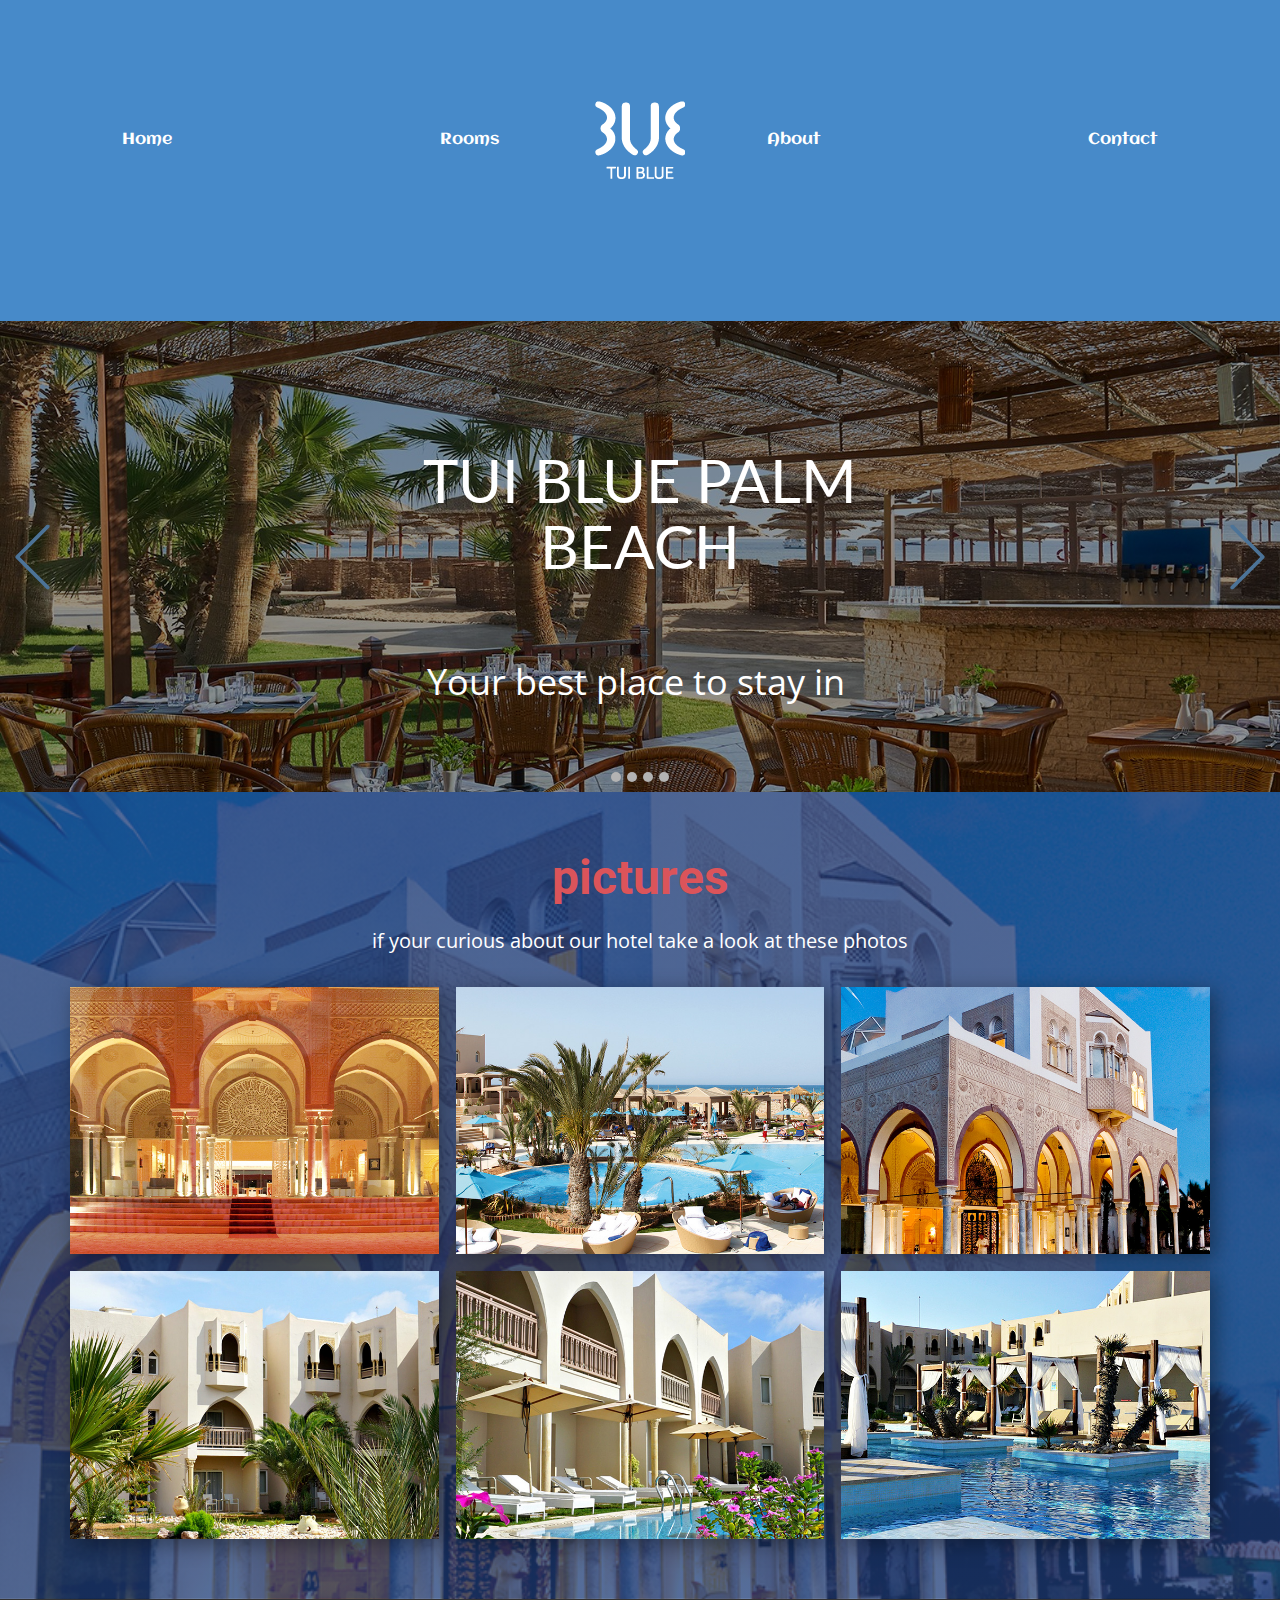
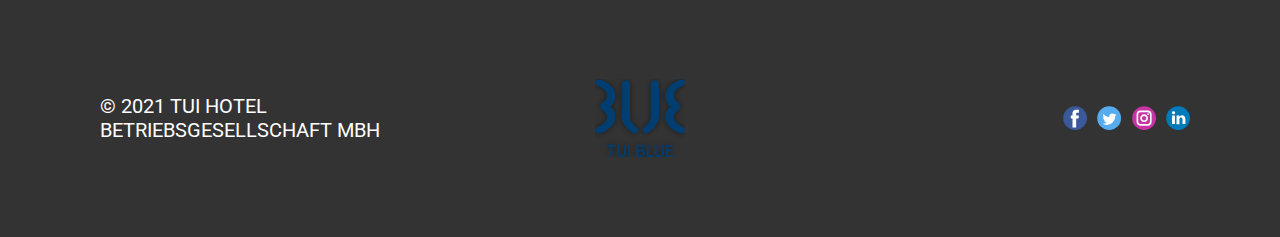
<file: Site1/Home.html>
<!DOCTYPE html>
<html style="font-size: 16px;" lang="en-TN">
  <head>
    <meta name="viewport" content="width=device-width, initial-scale=1.0">
    <meta charset="utf-8">
    <meta name="keywords" content="">
    <meta name="description" content="">
    <meta name="page_type" content="np-template-header-footer-from-plugin">
    <title>Home</title>
    <link rel="stylesheet" href="nicepage.css" media="screen">
<link rel="stylesheet" href="Home.css" media="screen">
    <script class="u-script" type="text/javascript" src="jquery.js" defer=""></script>
    <script class="u-script" type="text/javascript" src="nicepage.js" defer=""></script>
    <meta name="generator" content="Nicepage 4.2.6, nicepage.com">
    <link id="u-theme-google-font" rel="stylesheet" href="https://fonts.googleapis.com/css?family=Roboto:100,100i,300,300i,400,400i,500,500i,700,700i,900,900i|Open+Sans:300,300i,400,400i,600,600i,700,700i,800,800i">
    <link id="u-page-google-font" rel="stylesheet" href="https://fonts.googleapis.com/css?family=Lato:100,100i,300,300i,400,400i,700,700i,900,900i|Aclonica:400">
    
    
    
    <script type="application/ld+json">{
		"@context": "http://schema.org",
		"@type": "Organization",
		"name": "Site1",
		"logo": "images/tui.png",
		"sameAs": []
}</script>
    <meta name="theme-color" content="#478ac9">
    <meta property="og:title" content="Home">
    <meta property="og:description" content="">
    <meta property="og:type" content="website">
  </head>
  <body class="u-body"><header class="u-clearfix u-header u-palette-1-base u-header" id="sec-a948"><div class="u-clearfix u-sheet u-sheet-1">
        <nav class="u-menu u-menu-dropdown u-offcanvas u-menu-1">
          <div class="menu-collapse u-custom-font" style="font-size: 1rem; letter-spacing: 0px; font-family: Aclonica;">
            <a class="u-button-style u-custom-active-color u-custom-left-right-menu-spacing u-custom-padding-bottom u-custom-text-active-color u-custom-top-bottom-menu-spacing u-nav-link u-text-active-palette-1-base u-text-hover-palette-2-base" href="#">
              <svg viewBox="0 0 24 24"><use xmlns:xlink="http://www.w3.org/1999/xlink" xlink:href="#menu-hamburger"></use></svg>
              <svg version="1.1" xmlns="http://www.w3.org/2000/svg" xmlns:xlink="http://www.w3.org/1999/xlink"><defs><symbol id="menu-hamburger" viewBox="0 0 16 16" style="width: 16px; height: 16px;"><rect y="1" width="16" height="2"></rect><rect y="7" width="16" height="2"></rect><rect y="13" width="16" height="2"></rect>
</symbol>
</defs></svg>
            </a>
          </div>
          <div class="u-custom-menu u-nav-container">
            <ul class="u-custom-font u-nav u-spacing-100 u-unstyled u-nav-1"><li class="u-nav-item"><a class="u-active-palette-1-base u-button-style u-nav-link u-text-active-white u-text-hover-palette-2-base" href="Home.html" style="padding: 28px 84px;">Home</a>
</li><li class="u-nav-item"><a class="u-active-palette-1-base u-button-style u-nav-link u-text-active-white u-text-hover-palette-2-base" href="Rooms.html" style="padding: 28px 84px;">Rooms</a>
</li><li class="u-nav-item"><a class="u-active-palette-1-base u-button-style u-nav-link u-text-active-white u-text-hover-palette-2-base" href="About.html" style="padding: 28px 84px;">About</a>
</li><li class="u-nav-item"><a class="u-active-palette-1-base u-button-style u-nav-link u-text-active-white u-text-hover-palette-2-base" href="Contact.html" style="padding: 28px 84px;">Contact</a>
</li></ul>
          </div>
          <div class="u-custom-menu u-nav-container-collapse">
            <div class="u-black u-container-style u-inner-container-layout u-opacity u-opacity-95 u-sidenav">
              <div class="u-inner-container-layout u-sidenav-overflow">
                <div class="u-menu-close"></div>
                <ul class="u-align-center u-nav u-popupmenu-items u-unstyled u-nav-2"><li class="u-nav-item"><a class="u-button-style u-nav-link" href="Home.html" style="padding: 28px 84px;">Home</a>
</li><li class="u-nav-item"><a class="u-button-style u-nav-link" href="Rooms.html" style="padding: 28px 84px;">Rooms</a>
</li><li class="u-nav-item"><a class="u-button-style u-nav-link" href="About.html" style="padding: 28px 84px;">About</a>
</li><li class="u-nav-item"><a class="u-button-style u-nav-link" href="Contact.html" style="padding: 28px 84px;">Contact</a>
</li></ul>
              </div>
            </div>
            <div class="u-black u-menu-overlay u-opacity u-opacity-70"></div>
          </div>
        </nav>
        <a href="https://nicepage.one" class="u-image u-logo u-image-1" data-image-width="90" data-image-height="78">
          <img src="images/tui.png" class="u-logo-image u-logo-image-1">
        </a>
      </div></header>
    <section class="u-carousel u-carousel-duration-1000 u-slide u-block-6343-1" id="carousel_7de4" data-interval="5000" data-u-ride="carousel">
      <ol class="u-absolute-hcenter u-carousel-indicators u-block-6343-2">
        <li data-u-target="#carousel_7de4" class="u-active u-grey-30 u-shape-circle" data-u-slide-to="0" style="width: 10px; height: 10px;"></li>
        <li data-u-target="#carousel_7de4" class="u-grey-30 u-shape-circle" data-u-slide-to="1" style="width: 10px; height: 10px;"></li>
        <li data-u-target="#carousel_7de4" class="u-grey-30 u-shape-circle" style="width: 10px; height: 10px;" data-u-slide-to="2"></li>
        <li data-u-target="#carousel_7de4" class="u-grey-30 u-shape-circle" style="width: 10px; height: 10px;" data-u-slide-to="3"></li>
      </ol>
      <div class="u-carousel-inner" role="listbox">
        <div class="u-active u-align-center u-carousel-item u-clearfix u-image u-shading u-section-1-1" src="" data-image-width="1570" data-image-height="1047">
          <div class="u-clearfix u-sheet u-sheet-1">
            <h1 class="u-custom-font u-font-lato u-text u-text-1">TUI BLUE PALM BEACH</h1>
            <p class="u-large-text u-text u-text-variant u-text-2"> Your best place to stay in&nbsp; </p>
          </div>
        </div>
        <div class="u-align-center u-carousel-item u-clearfix u-image u-shading u-section-1-2" src="" data-image-width="1365" data-image-height="1365">
          <div class="u-align-left u-clearfix u-sheet u-sheet-1">
            <div class="u-expanded-width u-list u-list-1">
              <div class="u-repeater u-repeater-1">
                <div class="u-align-center u-container-style u-list-item u-repeater-item">
                  <div class="u-container-layout u-similar-container u-container-layout-1">
                    <h1 class="u-text u-title u-text-1" data-animation-name="counter" data-animation-event="scroll" data-animation-duration="3000">300'000</h1>
                    <p class="u-text u-text-2"> satisfied customers </p>
                  </div>
                </div>
                <div class="u-align-center u-container-style u-list-item u-repeater-item">
                  <div class="u-container-layout u-similar-container u-container-layout-2">
                    <h1 class="u-text u-title u-text-3" data-animation-name="counter" data-animation-event="scroll" data-animation-duration="3000">200</h1>
                    <p class="u-text u-text-4">staff</p>
                  </div>
                </div>
              </div>
            </div>
            <h6 class="u-align-center u-text u-text-5"> Houmt Souk . Djerba . Tunisia</h6>
          </div>
        </div>
        <div class="u-align-center u-carousel-item u-clearfix u-image u-shading u-section-1-3" src="" data-image-width="1366" data-image-height="1366">
          <div class="u-align-left u-clearfix u-sheet u-sheet-1">
            <div class="u-list u-list-1">
              <div class="u-repeater u-repeater-1">
                <div class="u-align-center u-container-style u-list-item u-repeater-item">
                  <div class="u-container-layout u-similar-container u-container-layout-1">
                    <h1 class="u-text u-title u-text-1" data-animation-name="counter" data-animation-event="scroll" data-animation-duration="3000">1000</h1>
                    <p class="u-text u-text-2">rooms</p>
                  </div>
                </div>
                <div class="u-align-center u-container-style u-list-item u-repeater-item">
                  <div class="u-container-layout u-similar-container u-container-layout-2">
                    <h1 class="u-text u-title u-text-3" data-animation-name="counter" data-animation-event="scroll" data-animation-duration="3000">3</h1>
                    <p class="u-text u-text-4">pools</p>
                  </div>
                </div>
                <div class="u-align-center u-container-style u-list-item u-repeater-item">
                  <div class="u-container-layout u-similar-container u-container-layout-3">
                    <h1 class="u-text u-title u-text-5" data-animation-name="counter" data-animation-event="scroll" data-animation-duration="3000">4</h1>
                    <p class="u-text u-text-6"> rastaurants</p>
                  </div>
                </div>
              </div>
            </div>
          </div>
        </div>
      </div>
      <a class="u-absolute-vcenter u-carousel-control u-carousel-control-prev u-icon-circle u-text-palette-1-dark-1 u-block-6343-3" href="#carousel_7de4" role="button" data-u-slide="prev">
        <span aria-hidden="true">
          <svg viewBox="0 0 477.175 477.175"><path d="M145.188,238.575l215.5-215.5c5.3-5.3,5.3-13.8,0-19.1s-13.8-5.3-19.1,0l-225.1,225.1c-5.3,5.3-5.3,13.8,0,19.1l225.1,225
                    c2.6,2.6,6.1,4,9.5,4s6.9-1.3,9.5-4c5.3-5.3,5.3-13.8,0-19.1L145.188,238.575z"></path></svg>
        </span>
        <span class="sr-only">Previous</span>
      </a>
      <a class="u-absolute-vcenter u-carousel-control u-carousel-control-next u-icon-circle u-text-palette-1-dark-1 u-block-6343-4" href="#carousel_7de4" role="button" data-u-slide="next">
        <span aria-hidden="true">
          <svg viewBox="0 0 477.175 477.175"><path d="M360.731,229.075l-225.1-225.1c-5.3-5.3-13.8-5.3-19.1,0s-5.3,13.8,0,19.1l215.5,215.5l-215.5,215.5
                    c-5.3,5.3-5.3,13.8,0,19.1c2.6,2.6,6.1,4,9.5,4c3.4,0,6.9-1.3,9.5-4l225.1-225.1C365.931,242.875,365.931,234.275,360.731,229.075z"></path></svg>
        </span>
        <span class="sr-only">Next</span>
      </a>
    </section>
    <section class="u-align-center u-clearfix u-image u-shading u-section-2" id="sec-9615" data-image-width="1268" data-image-height="505">
      <div class="u-clearfix u-sheet u-valign-middle u-sheet-1">
        <h2 class="u-text u-text-default u-text-palette-2-base u-text-1">pictures</h2>
        <p class="u-text u-text-2">
          <span style="font-size: 1.25rem; font-weight: 400;">if your curious about our hotel ​take a look at these photos</span>
        </p>
        <div class="u-expanded-width u-gallery u-layout-grid u-lightbox u-show-text-on-hover u-gallery-1">
          <div class="u-gallery-inner u-gallery-inner-1">
            <div class="u-effect-fade u-gallery-item u-shape-rectangle u-gallery-item-1">
              <div class="u-back-slide" data-image-width="1268" data-image-height="505">
                <img class="u-back-image u-expanded" src="images/palm-beach-palace-eingang-nachts.jpg">
              </div>
              <div class="u-over-slide u-shading u-over-slide-1">
                <h3 class="u-gallery-heading"></h3>
                <p class="u-gallery-text"></p>
              </div>
            </div>
            <div class="u-effect-fade u-gallery-item u-shape-rectangle u-gallery-item-2">
              <div class="u-back-slide" data-image-width="1268" data-image-height="505">
                <img class="u-back-image u-expanded" src="images/palm-beach-palace-pool.jpg">
              </div>
              <div class="u-over-slide u-shading u-over-slide-2">
                <h3 class="u-gallery-heading"></h3>
                <p class="u-gallery-text"></p>
              </div>
            </div>
            <div class="u-effect-fade u-gallery-item u-shape-rectangle u-gallery-item-3">
              <div class="u-back-slide" data-image-width="1268" data-image-height="505">
                <img class="u-back-image u-expanded" src="images/palm-beach-palace-eingang.jpg">
              </div>
              <div class="u-over-slide u-shading u-over-slide-3">
                <h3 class="u-gallery-heading"></h3>
                <p class="u-gallery-text"></p>
              </div>
            </div>
            <div class="u-effect-fade u-gallery-item u-shape-rectangle u-gallery-item-4">
              <div class="u-back-slide" data-image-width="1268" data-image-height="505">
                <img class="u-back-image u-expanded" src="images/palm-beach-palace-anlage.jpg">
              </div>
              <div class="u-over-slide u-shading u-over-slide-4">
                <h3 class="u-gallery-heading"></h3>
                <p class="u-gallery-text"></p>
              </div>
            </div>
            <div class="u-effect-fade u-gallery-item u-shape-rectangle u-gallery-item-5">
              <div class="u-back-slide" data-image-width="1268" data-image-height="505">
                <img class="u-back-image u-expanded" src="images/palm-beach-palace-swim-up-pool-blumen.jpg">
              </div>
              <div class="u-over-slide u-shading u-over-slide-5">
                <h3 class="u-gallery-heading"></h3>
                <p class="u-gallery-text"></p>
              </div>
            </div>
            <div class="u-effect-fade u-gallery-item u-shape-rectangle u-gallery-item-6">
              <div class="u-back-slide" data-image-width="1268" data-image-height="505">
                <img class="u-back-image u-expanded" src="images/palm-beach-palace-relaxpool.jpg">
              </div>
              <div class="u-over-slide u-shading u-over-slide-6">
                <h3 class="u-gallery-heading"></h3>
                <p class="u-gallery-text"></p>
              </div>
            </div>
          </div>
        </div>
      </div>
    </section>
    
    
    <footer class="u-clearfix u-footer u-grey-80" id="sec-fdbc"><div class="u-clearfix u-sheet u-sheet-1">
        <div class="u-clearfix u-expanded-width u-gutter-30 u-layout-wrap u-layout-wrap-1">
          <div class="u-gutter-0 u-layout">
            <div class="u-layout-row">
              <div class="u-align-center-sm u-align-center-xs u-align-left-md u-align-left-xl u-container-style u-layout-cell u-left-cell u-size-20 u-size-20-md u-layout-cell-1">
                <div class="u-container-layout u-valign-middle u-container-layout-1"><!--position-->
                  <div data-position="" class="u-position"><!--block-->
                    <div class="u-block">
                      <div class="u-block-container u-clearfix"><!--block_header-->
                        <h5 class="u-block-header u-text"><!--block_header_content-->© 2021 TUI HOTEL BETRIEBSGESELLSCHAFT MBH<!--/block_header_content--></h5><!--/block_header--><!--block_content-->
                        <div class="u-block-content u-text"><!--block_content_content--><!--/block_content_content--></div><!--/block_content-->
                      </div>
                    </div><!--/block-->
                  </div><!--/position-->
                </div>
              </div>
              <div class="u-align-center-sm u-align-right-md u-container-style u-layout-cell u-size-20 u-size-20-md u-layout-cell-2">
                <div class="u-container-layout u-valign-middle u-container-layout-2">
                  <a href="https://nicepage.com" class="u-image u-logo u-image-1" data-image-width="90" data-image-height="78">
                    <img src="images/download1.png" class="u-logo-image u-logo-image-1">
                  </a>
                </div>
              </div>
              <div class="u-align-center-sm u-align-center-xs u-align-left-md u-align-right-lg u-align-right-xl u-container-style u-layout-cell u-right-cell u-size-20 u-size-20-md u-layout-cell-3">
                <div class="u-container-layout u-valign-middle u-container-layout-3">
                  <div class="u-social-icons u-spacing-10 u-social-icons-1">
                    <a class="u-social-url" title="facebook" target="_blank" href=""><span class="u-icon u-social-facebook u-social-icon u-icon-1"><svg class="u-svg-link" preserveAspectRatio="xMidYMin slice" viewBox="0 0 112 112" style=""><use xmlns:xlink="http://www.w3.org/1999/xlink" xlink:href="#svg-edb6"></use></svg><svg class="u-svg-content" viewBox="0 0 112 112" x="0" y="0" id="svg-edb6"><circle fill="currentColor" cx="56.1" cy="56.1" r="55"></circle><path fill="#FFFFFF" d="M73.5,31.6h-9.1c-1.4,0-3.6,0.8-3.6,3.9v8.5h12.6L72,58.3H60.8v40.8H43.9V58.3h-8V43.9h8v-9.2
            c0-6.7,3.1-17,17-17h12.5v13.9H73.5z"></path></svg></span>
                    </a>
                    <a class="u-social-url" title="twitter" target="_blank" href=""><span class="u-icon u-social-icon u-social-twitter u-icon-2"><svg class="u-svg-link" preserveAspectRatio="xMidYMin slice" viewBox="0 0 112 112" style=""><use xmlns:xlink="http://www.w3.org/1999/xlink" xlink:href="#svg-a5d7"></use></svg><svg class="u-svg-content" viewBox="0 0 112 112" x="0" y="0" id="svg-a5d7"><circle fill="currentColor" class="st0" cx="56.1" cy="56.1" r="55"></circle><path fill="#FFFFFF" d="M83.8,47.3c0,0.6,0,1.2,0,1.7c0,17.7-13.5,38.2-38.2,38.2C38,87.2,31,85,25,81.2c1,0.1,2.1,0.2,3.2,0.2
            c6.3,0,12.1-2.1,16.7-5.7c-5.9-0.1-10.8-4-12.5-9.3c0.8,0.2,1.7,0.2,2.5,0.2c1.2,0,2.4-0.2,3.5-0.5c-6.1-1.2-10.8-6.7-10.8-13.1
            c0-0.1,0-0.1,0-0.2c1.8,1,3.9,1.6,6.1,1.7c-3.6-2.4-6-6.5-6-11.2c0-2.5,0.7-4.8,1.8-6.7c6.6,8.1,16.5,13.5,27.6,14
            c-0.2-1-0.3-2-0.3-3.1c0-7.4,6-13.4,13.4-13.4c3.9,0,7.3,1.6,9.8,4.2c3.1-0.6,5.9-1.7,8.5-3.3c-1,3.1-3.1,5.8-5.9,7.4
            c2.7-0.3,5.3-1,7.7-2.1C88.7,43,86.4,45.4,83.8,47.3z"></path></svg></span>
                    </a>
                    <a class="u-social-url" title="instagram" target="_blank" href=""><span class="u-icon u-social-icon u-social-instagram u-icon-3"><svg class="u-svg-link" preserveAspectRatio="xMidYMin slice" viewBox="0 0 112 112" style=""><use xmlns:xlink="http://www.w3.org/1999/xlink" xlink:href="#svg-7af6"></use></svg><svg class="u-svg-content" viewBox="0 0 112 112" x="0" y="0" id="svg-7af6"><circle fill="currentColor" cx="56.1" cy="56.1" r="55"></circle><path fill="#FFFFFF" d="M55.9,38.2c-9.9,0-17.9,8-17.9,17.9C38,66,46,74,55.9,74c9.9,0,17.9-8,17.9-17.9C73.8,46.2,65.8,38.2,55.9,38.2
            z M55.9,66.4c-5.7,0-10.3-4.6-10.3-10.3c-0.1-5.7,4.6-10.3,10.3-10.3c5.7,0,10.3,4.6,10.3,10.3C66.2,61.8,61.6,66.4,55.9,66.4z"></path><path fill="#FFFFFF" d="M74.3,33.5c-2.3,0-4.2,1.9-4.2,4.2s1.9,4.2,4.2,4.2s4.2-1.9,4.2-4.2S76.6,33.5,74.3,33.5z"></path><path fill="#FFFFFF" d="M73.1,21.3H38.6c-9.7,0-17.5,7.9-17.5,17.5v34.5c0,9.7,7.9,17.6,17.5,17.6h34.5c9.7,0,17.5-7.9,17.5-17.5V38.8
            C90.6,29.1,82.7,21.3,73.1,21.3z M83,73.3c0,5.5-4.5,9.9-9.9,9.9H38.6c-5.5,0-9.9-4.5-9.9-9.9V38.8c0-5.5,4.5-9.9,9.9-9.9h34.5
            c5.5,0,9.9,4.5,9.9,9.9V73.3z"></path></svg></span>
                    </a>
                    <a class="u-social-url" title="linkedin" target="_blank" href=""><span class="u-icon u-social-icon u-social-linkedin u-icon-4"><svg class="u-svg-link" preserveAspectRatio="xMidYMin slice" viewBox="0 0 112 112" style=""><use xmlns:xlink="http://www.w3.org/1999/xlink" xlink:href="#svg-b496"></use></svg><svg class="u-svg-content" viewBox="0 0 112 112" x="0" y="0" id="svg-b496"><circle fill="currentColor" cx="56.1" cy="56.1" r="55"></circle><path fill="#FFFFFF" d="M41.3,83.7H27.9V43.4h13.4V83.7z M34.6,37.9L34.6,37.9c-4.6,0-7.5-3.1-7.5-7c0-4,3-7,7.6-7s7.4,3,7.5,7
            C42.2,34.8,39.2,37.9,34.6,37.9z M89.6,83.7H76.2V62.2c0-5.4-1.9-9.1-6.8-9.1c-3.7,0-5.9,2.5-6.9,4.9c-0.4,0.9-0.4,2.1-0.4,3.3v22.5
            H48.7c0,0,0.2-36.5,0-40.3h13.4v5.7c1.8-2.7,5-6.7,12.1-6.7c8.8,0,15.4,5.8,15.4,18.1V83.7z"></path></svg></span>
                    </a>
                  </div>
                </div>
              </div>
            </div>
          </div>
        </div>
      </div></footer>
    
  </body>
</html>
</file>
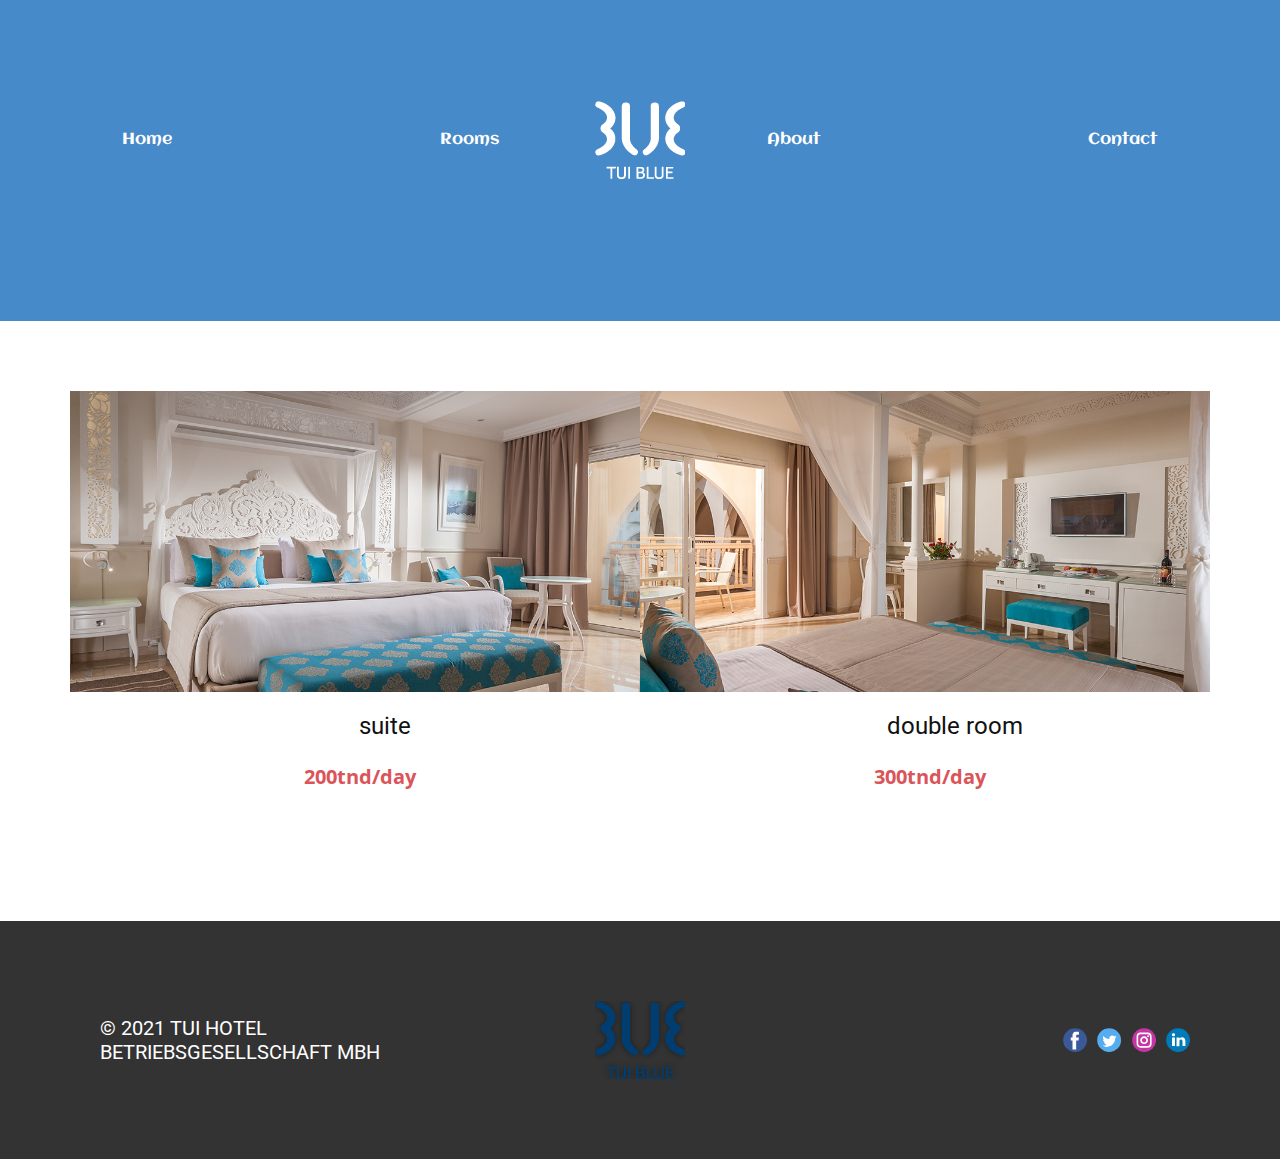
<file: Site1/Rooms.html>
<!DOCTYPE html>
<html style="font-size: 16px;" lang="en-TN">
  <head>
    <meta name="viewport" content="width=device-width, initial-scale=1.0">
    <meta charset="utf-8">
    <meta name="keywords" content="">
    <meta name="description" content="">
    <meta name="page_type" content="np-template-header-footer-from-plugin">
    <title>Rooms</title>
    <link rel="stylesheet" href="nicepage.css" media="screen">
<link rel="stylesheet" href="Rooms.css" media="screen">
    <script class="u-script" type="text/javascript" src="jquery.js" defer=""></script>
    <script class="u-script" type="text/javascript" src="nicepage.js" defer=""></script>
    <meta name="generator" content="Nicepage 4.2.6, nicepage.com">
    <link id="u-theme-google-font" rel="stylesheet" href="https://fonts.googleapis.com/css?family=Roboto:100,100i,300,300i,400,400i,500,500i,700,700i,900,900i|Open+Sans:300,300i,400,400i,600,600i,700,700i,800,800i">
    <link id="u-page-google-font" rel="stylesheet" href="https://fonts.googleapis.com/css?family=Aclonica:400">
    
    
    <script type="application/ld+json">{
		"@context": "http://schema.org",
		"@type": "Organization",
		"name": "Site1",
		"logo": "images/tui.png",
		"sameAs": []
}</script>
    <meta name="theme-color" content="#478ac9">
    <meta property="og:title" content="Rooms">
    <meta property="og:description" content="">
    <meta property="og:type" content="website">
  </head>
  <body class="u-body"><header class="u-clearfix u-header u-palette-1-base u-header" id="sec-a948"><div class="u-clearfix u-sheet u-sheet-1">
        <nav class="u-menu u-menu-dropdown u-offcanvas u-menu-1">
          <div class="menu-collapse u-custom-font" style="font-size: 1rem; letter-spacing: 0px; font-family: Aclonica;">
            <a class="u-button-style u-custom-active-color u-custom-left-right-menu-spacing u-custom-padding-bottom u-custom-text-active-color u-custom-top-bottom-menu-spacing u-nav-link u-text-active-palette-1-base u-text-hover-palette-2-base" href="#">
              <svg viewBox="0 0 24 24"><use xmlns:xlink="http://www.w3.org/1999/xlink" xlink:href="#menu-hamburger"></use></svg>
              <svg version="1.1" xmlns="http://www.w3.org/2000/svg" xmlns:xlink="http://www.w3.org/1999/xlink"><defs><symbol id="menu-hamburger" viewBox="0 0 16 16" style="width: 16px; height: 16px;"><rect y="1" width="16" height="2"></rect><rect y="7" width="16" height="2"></rect><rect y="13" width="16" height="2"></rect>
</symbol>
</defs></svg>
            </a>
          </div>
          <div class="u-custom-menu u-nav-container">
            <ul class="u-custom-font u-nav u-spacing-100 u-unstyled u-nav-1"><li class="u-nav-item"><a class="u-active-palette-1-base u-button-style u-nav-link u-text-active-white u-text-hover-palette-2-base" href="Home.html" style="padding: 28px 84px;">Home</a>
</li><li class="u-nav-item"><a class="u-active-palette-1-base u-button-style u-nav-link u-text-active-white u-text-hover-palette-2-base" href="Rooms.html" style="padding: 28px 84px;">Rooms</a>
</li><li class="u-nav-item"><a class="u-active-palette-1-base u-button-style u-nav-link u-text-active-white u-text-hover-palette-2-base" href="About.html" style="padding: 28px 84px;">About</a>
</li><li class="u-nav-item"><a class="u-active-palette-1-base u-button-style u-nav-link u-text-active-white u-text-hover-palette-2-base" href="Contact.html" style="padding: 28px 84px;">Contact</a>
</li></ul>
          </div>
          <div class="u-custom-menu u-nav-container-collapse">
            <div class="u-black u-container-style u-inner-container-layout u-opacity u-opacity-95 u-sidenav">
              <div class="u-inner-container-layout u-sidenav-overflow">
                <div class="u-menu-close"></div>
                <ul class="u-align-center u-nav u-popupmenu-items u-unstyled u-nav-2"><li class="u-nav-item"><a class="u-button-style u-nav-link" href="Home.html" style="padding: 28px 84px;">Home</a>
</li><li class="u-nav-item"><a class="u-button-style u-nav-link" href="Rooms.html" style="padding: 28px 84px;">Rooms</a>
</li><li class="u-nav-item"><a class="u-button-style u-nav-link" href="About.html" style="padding: 28px 84px;">About</a>
</li><li class="u-nav-item"><a class="u-button-style u-nav-link" href="Contact.html" style="padding: 28px 84px;">Contact</a>
</li></ul>
              </div>
            </div>
            <div class="u-black u-menu-overlay u-opacity u-opacity-70"></div>
          </div>
        </nav>
        <a href="https://nicepage.one" class="u-image u-logo u-image-1" data-image-width="90" data-image-height="78">
          <img src="images/tui.png" class="u-logo-image u-logo-image-1">
        </a>
      </div></header>
    <section class="u-align-center u-clearfix u-section-1" id="sec-3723">
      <div class="u-clearfix u-sheet u-valign-middle u-sheet-1"><!--products--><!--products_options_json--><!--{"type":"Recent","source":"","tags":"","count":""}--><!--/products_options_json-->
        <div class="u-expanded-width u-products u-products-1">
          <div class="u-repeater u-repeater-1"><!--product_item-->
            <div class="u-align-center u-container-style u-products-item u-repeater-item u-white u-repeater-item-1">
              <div class="u-container-layout u-similar-container u-container-layout-1"><!--product_image-->
                <img alt="" class="u-expanded-width u-image u-image-default u-product-control u-image-1" src="images/palm-beach-palace-doppelzimmer-duo-bett.jpg" data-image-width="1268" data-image-height="505"><!--/product_image--><!--product_title-->
                <h4 class="u-product-control u-text u-text-1">
                  <a class="u-product-title-link" href="#"><!--product_title_content-->suite<!--/product_title_content--></a>
                </h4><!--/product_title--><!--product_price-->
                <div class="u-product-control u-product-price u-product-price-1">
                  <div class="u-price-wrapper u-spacing-10"><!--product_old_price-->
                    <div class="u-hide-price u-old-price"><!--product_old_price_content-->200tnd/day<!--/product_old_price_content--></div><!--/product_old_price--><!--product_regular_price-->
                    <div class="u-price u-text-palette-2-base" style="font-size: 1.25rem; font-weight: 700;"><!--product_regular_price_content-->200tnd/day<!--/product_regular_price_content--></div><!--/product_regular_price-->
                  </div>
                </div><!--/product_price-->
              </div>
            </div><!--/product_item--><!--product_item-->
            <div class="u-align-center u-container-style u-products-item u-repeater-item u-white u-repeater-item-2">
              <div class="u-container-layout u-similar-container u-container-layout-2"><!--product_image-->
                <img alt="" class="u-expanded-width u-image u-image-default u-product-control u-image-2" src="images/palm-beach-palace-duo-extra.jpg" data-image-width="1268" data-image-height="505"><!--/product_image--><!--product_title-->
                <h4 class="u-product-control u-text u-text-2">
                  <a class="u-product-title-link" href="#"><!--product_title_content-->double room<!--/product_title_content--></a>
                </h4><!--/product_title--><!--product_price-->
                <div class="u-product-control u-product-price u-product-price-2">
                  <div class="u-price-wrapper u-spacing-10"><!--product_old_price-->
                    <div class="u-hide-price u-old-price"><!--product_old_price_content-->300tnd/day<!--/product_old_price_content--></div><!--/product_old_price--><!--product_regular_price-->
                    <div class="u-price u-text-palette-2-base" style="font-size: 1.25rem; font-weight: 700;"><!--product_regular_price_content-->300tnd/day<!--/product_regular_price_content--></div><!--/product_regular_price-->
                  </div>
                </div><!--/product_price-->
              </div>
            </div><!--/product_item-->
          </div>
        </div><!--/products-->
      </div>
    </section>
    
    
    <footer class="u-clearfix u-footer u-grey-80" id="sec-fdbc"><div class="u-clearfix u-sheet u-sheet-1">
        <div class="u-clearfix u-expanded-width u-gutter-30 u-layout-wrap u-layout-wrap-1">
          <div class="u-gutter-0 u-layout">
            <div class="u-layout-row">
              <div class="u-align-center-sm u-align-center-xs u-align-left-md u-align-left-xl u-container-style u-layout-cell u-left-cell u-size-20 u-size-20-md u-layout-cell-1">
                <div class="u-container-layout u-valign-middle u-container-layout-1"><!--position-->
                  <div data-position="" class="u-position"><!--block-->
                    <div class="u-block">
                      <div class="u-block-container u-clearfix"><!--block_header-->
                        <h5 class="u-block-header u-text"><!--block_header_content-->© 2021 TUI HOTEL BETRIEBSGESELLSCHAFT MBH<!--/block_header_content--></h5><!--/block_header--><!--block_content-->
                        <div class="u-block-content u-text"><!--block_content_content--><!--/block_content_content--></div><!--/block_content-->
                      </div>
                    </div><!--/block-->
                  </div><!--/position-->
                </div>
              </div>
              <div class="u-align-center-sm u-align-right-md u-container-style u-layout-cell u-size-20 u-size-20-md u-layout-cell-2">
                <div class="u-container-layout u-valign-middle u-container-layout-2">
                  <a href="https://nicepage.com" class="u-image u-logo u-image-1" data-image-width="90" data-image-height="78">
                    <img src="images/download1.png" class="u-logo-image u-logo-image-1">
                  </a>
                </div>
              </div>
              <div class="u-align-center-sm u-align-center-xs u-align-left-md u-align-right-lg u-align-right-xl u-container-style u-layout-cell u-right-cell u-size-20 u-size-20-md u-layout-cell-3">
                <div class="u-container-layout u-valign-middle u-container-layout-3">
                  <div class="u-social-icons u-spacing-10 u-social-icons-1">
                    <a class="u-social-url" title="facebook" target="_blank" href=""><span class="u-icon u-social-facebook u-social-icon u-icon-1"><svg class="u-svg-link" preserveAspectRatio="xMidYMin slice" viewBox="0 0 112 112" style=""><use xmlns:xlink="http://www.w3.org/1999/xlink" xlink:href="#svg-edb6"></use></svg><svg class="u-svg-content" viewBox="0 0 112 112" x="0" y="0" id="svg-edb6"><circle fill="currentColor" cx="56.1" cy="56.1" r="55"></circle><path fill="#FFFFFF" d="M73.5,31.6h-9.1c-1.4,0-3.6,0.8-3.6,3.9v8.5h12.6L72,58.3H60.8v40.8H43.9V58.3h-8V43.9h8v-9.2
            c0-6.7,3.1-17,17-17h12.5v13.9H73.5z"></path></svg></span>
                    </a>
                    <a class="u-social-url" title="twitter" target="_blank" href=""><span class="u-icon u-social-icon u-social-twitter u-icon-2"><svg class="u-svg-link" preserveAspectRatio="xMidYMin slice" viewBox="0 0 112 112" style=""><use xmlns:xlink="http://www.w3.org/1999/xlink" xlink:href="#svg-a5d7"></use></svg><svg class="u-svg-content" viewBox="0 0 112 112" x="0" y="0" id="svg-a5d7"><circle fill="currentColor" class="st0" cx="56.1" cy="56.1" r="55"></circle><path fill="#FFFFFF" d="M83.8,47.3c0,0.6,0,1.2,0,1.7c0,17.7-13.5,38.2-38.2,38.2C38,87.2,31,85,25,81.2c1,0.1,2.1,0.2,3.2,0.2
            c6.3,0,12.1-2.1,16.7-5.7c-5.9-0.1-10.8-4-12.5-9.3c0.8,0.2,1.7,0.2,2.5,0.2c1.2,0,2.4-0.2,3.5-0.5c-6.1-1.2-10.8-6.7-10.8-13.1
            c0-0.1,0-0.1,0-0.2c1.8,1,3.9,1.6,6.1,1.7c-3.6-2.4-6-6.5-6-11.2c0-2.5,0.7-4.8,1.8-6.7c6.6,8.1,16.5,13.5,27.6,14
            c-0.2-1-0.3-2-0.3-3.1c0-7.4,6-13.4,13.4-13.4c3.9,0,7.3,1.6,9.8,4.2c3.1-0.6,5.9-1.7,8.5-3.3c-1,3.1-3.1,5.8-5.9,7.4
            c2.7-0.3,5.3-1,7.7-2.1C88.7,43,86.4,45.4,83.8,47.3z"></path></svg></span>
                    </a>
                    <a class="u-social-url" title="instagram" target="_blank" href=""><span class="u-icon u-social-icon u-social-instagram u-icon-3"><svg class="u-svg-link" preserveAspectRatio="xMidYMin slice" viewBox="0 0 112 112" style=""><use xmlns:xlink="http://www.w3.org/1999/xlink" xlink:href="#svg-7af6"></use></svg><svg class="u-svg-content" viewBox="0 0 112 112" x="0" y="0" id="svg-7af6"><circle fill="currentColor" cx="56.1" cy="56.1" r="55"></circle><path fill="#FFFFFF" d="M55.9,38.2c-9.9,0-17.9,8-17.9,17.9C38,66,46,74,55.9,74c9.9,0,17.9-8,17.9-17.9C73.8,46.2,65.8,38.2,55.9,38.2
            z M55.9,66.4c-5.7,0-10.3-4.6-10.3-10.3c-0.1-5.7,4.6-10.3,10.3-10.3c5.7,0,10.3,4.6,10.3,10.3C66.2,61.8,61.6,66.4,55.9,66.4z"></path><path fill="#FFFFFF" d="M74.3,33.5c-2.3,0-4.2,1.9-4.2,4.2s1.9,4.2,4.2,4.2s4.2-1.9,4.2-4.2S76.6,33.5,74.3,33.5z"></path><path fill="#FFFFFF" d="M73.1,21.3H38.6c-9.7,0-17.5,7.9-17.5,17.5v34.5c0,9.7,7.9,17.6,17.5,17.6h34.5c9.7,0,17.5-7.9,17.5-17.5V38.8
            C90.6,29.1,82.7,21.3,73.1,21.3z M83,73.3c0,5.5-4.5,9.9-9.9,9.9H38.6c-5.5,0-9.9-4.5-9.9-9.9V38.8c0-5.5,4.5-9.9,9.9-9.9h34.5
            c5.5,0,9.9,4.5,9.9,9.9V73.3z"></path></svg></span>
                    </a>
                    <a class="u-social-url" title="linkedin" target="_blank" href=""><span class="u-icon u-social-icon u-social-linkedin u-icon-4"><svg class="u-svg-link" preserveAspectRatio="xMidYMin slice" viewBox="0 0 112 112" style=""><use xmlns:xlink="http://www.w3.org/1999/xlink" xlink:href="#svg-b496"></use></svg><svg class="u-svg-content" viewBox="0 0 112 112" x="0" y="0" id="svg-b496"><circle fill="currentColor" cx="56.1" cy="56.1" r="55"></circle><path fill="#FFFFFF" d="M41.3,83.7H27.9V43.4h13.4V83.7z M34.6,37.9L34.6,37.9c-4.6,0-7.5-3.1-7.5-7c0-4,3-7,7.6-7s7.4,3,7.5,7
            C42.2,34.8,39.2,37.9,34.6,37.9z M89.6,83.7H76.2V62.2c0-5.4-1.9-9.1-6.8-9.1c-3.7,0-5.9,2.5-6.9,4.9c-0.4,0.9-0.4,2.1-0.4,3.3v22.5
            H48.7c0,0,0.2-36.5,0-40.3h13.4v5.7c1.8-2.7,5-6.7,12.1-6.7c8.8,0,15.4,5.8,15.4,18.1V83.7z"></path></svg></span>
                    </a>
                  </div>
                </div>
              </div>
            </div>
          </div>
        </div>
      </div></footer>
    
  </body>
</html>
</file>
